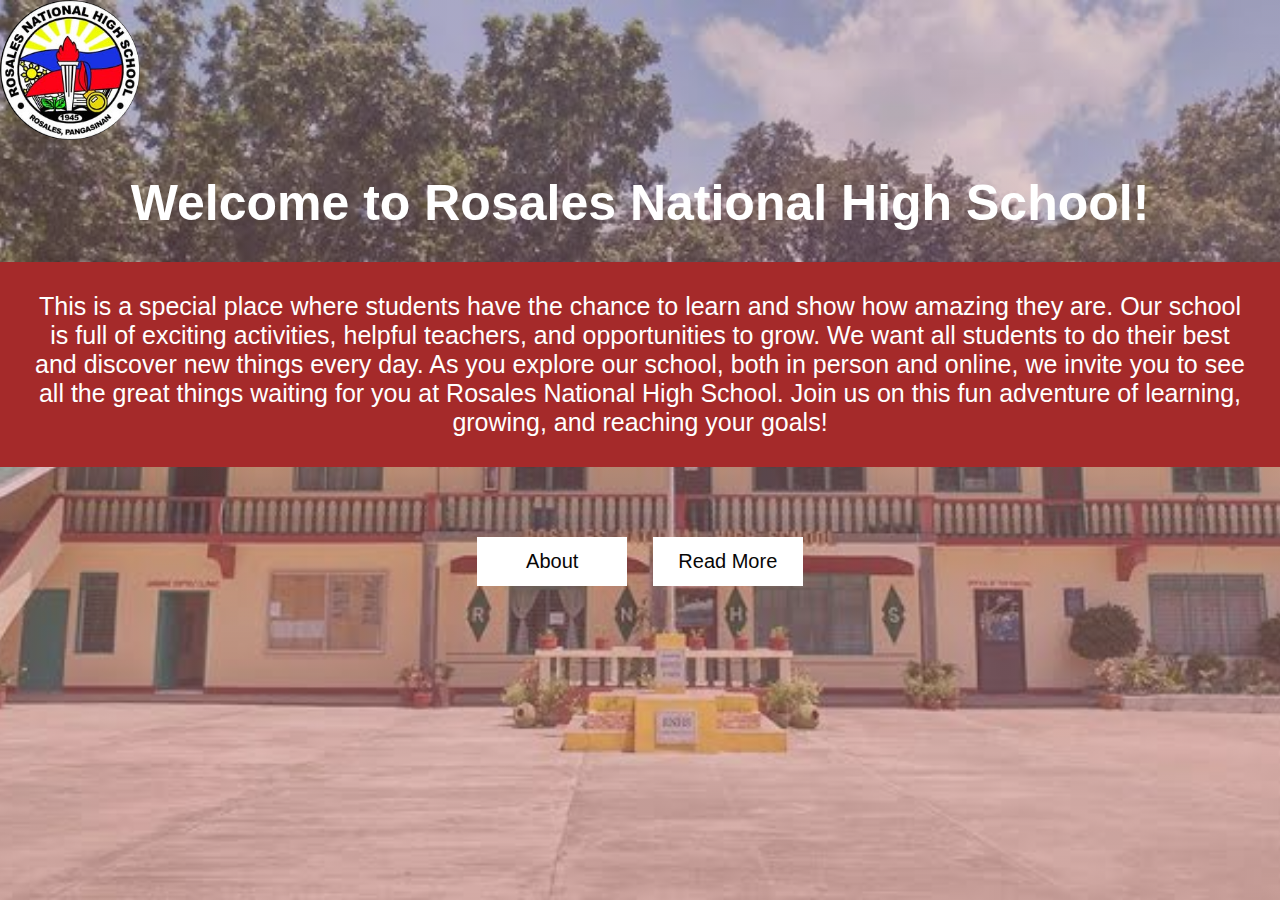
<file: Index.html>
<!DOCTYPE html>
<html lang="en">
<head>
    <meta charset="UTF-8">
    <title>website</title>
    <link rel="stylesheet" href="start.css">
</head>
<body>
    <div class="background">
        <div>
            <img src="gogo.png" style="border-radius: 130px" width="140" height="140;">
            <h1>Welcome to Rosales National High School!</h1>
            <p>This is a special place where students have the chance to learn and show how amazing they are. Our school is full of exciting activities, helpful teachers, and opportunities to grow. We want all students to do their best and discover new things every day. As you explore our school, both in person and online, we invite you to see all the great things waiting for you at Rosales National High School. Join us on this fun adventure of learning, growing, and reaching your goals!</p>
            <div class="button">
            <a href="about.html"><span></span>About</a>
            <a href="login.html"><span></span>Read More</a>
        </div>
         </div>
    </div>
</body>
</html>
</file>
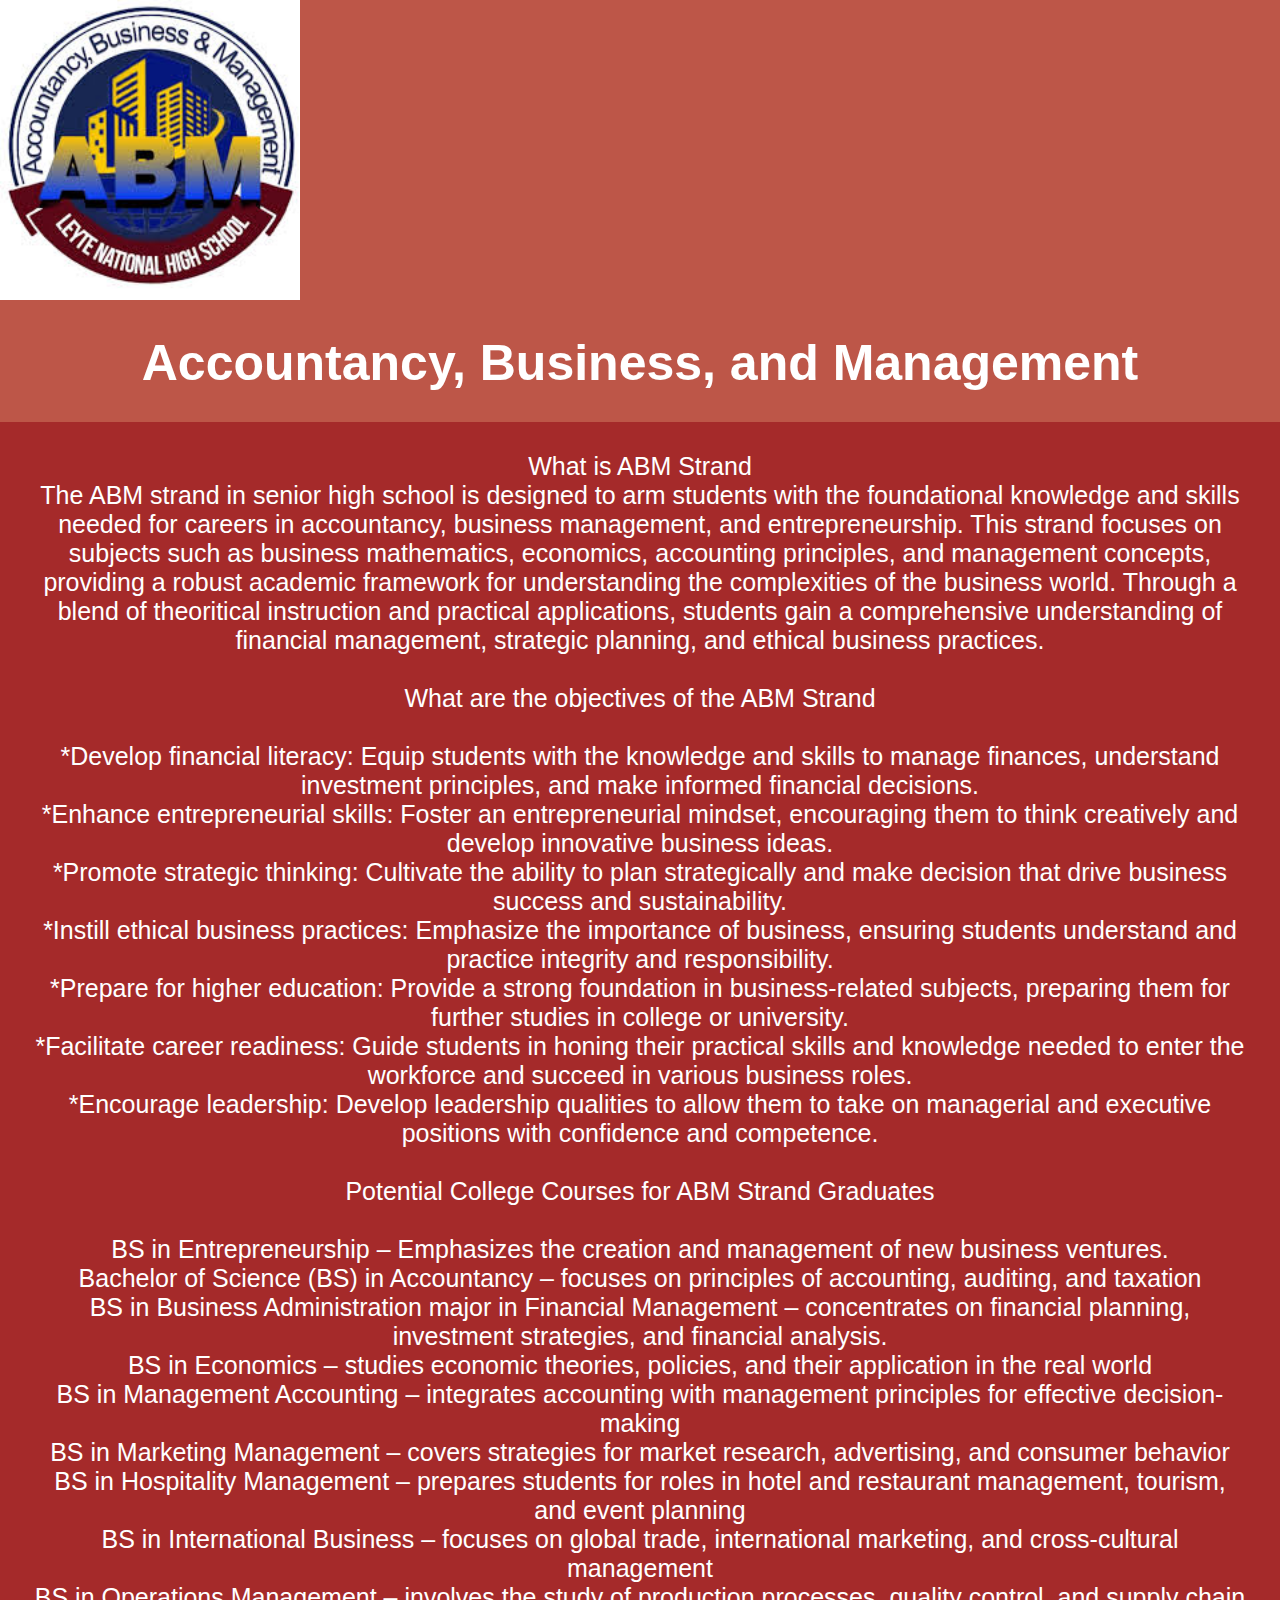
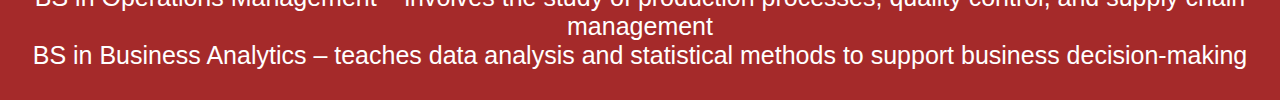
<file: abm.html>
<!DOCTYPE html>
<html lang="en">
<head>
    <meta charset="UTF-8">
    <link rel="stylesheet" href="start.css">
    <title>Document</title>
</head>
<body>
    <div class="abm">
           <div> <img src="abmlogo.jpg"  width="300" height="300;"></div>
            <h1>Accountancy, Business, and Management</h1>
            <p>What is ABM Strand<br>

                The ABM strand in senior high school is designed to arm students with the foundational knowledge and skills needed for careers in accountancy, business management, and entrepreneurship. This strand focuses on subjects such as business mathematics, economics, accounting principles, and management concepts, providing a robust academic framework for understanding the complexities of the business world. Through a blend of theoritical instruction and practical applications, students gain a comprehensive understanding of financial management, strategic planning, and ethical business practices. <br><br>
                
                
                What are the objectives of the ABM Strand<br><br>
                
                *Develop financial literacy: Equip students with the knowledge and skills to manage finances, understand investment principles, and make informed financial decisions.<br>
                
                
                *Enhance entrepreneurial skills: Foster an entrepreneurial mindset, encouraging them to think creatively and develop innovative business ideas.<br>
                
                
                *Promote strategic thinking: Cultivate the ability to plan strategically and make decision that drive business success and sustainability.<br>
                
                
                *Instill ethical business practices: Emphasize the importance of business, ensuring students understand and practice integrity and responsibility.<br>
                
                
                *Prepare for higher education: Provide a strong foundation in business-related subjects, preparing them for further studies in college or university.<br>
                
                
                *Facilitate career readiness: Guide students in honing their practical skills and knowledge needed to enter the workforce and succeed in various business roles.<br>
                
                
                *Encourage leadership: Develop leadership qualities to allow them to take on managerial and executive positions with confidence and competence. <br><br>
                
                
                Potential College Courses for ABM Strand Graduates<br><br>
                
                BS in Entrepreneurship – Emphasizes the creation and management of new business ventures.<br>
                
                
                Bachelor of Science (BS) in Accountancy – focuses on principles of accounting, auditing, and taxation<br>
                
                
                BS in Business Administration major in Financial Management – concentrates on financial planning, investment strategies, and financial analysis.<br>
                
                
                BS in Economics – studies economic theories, policies, and their application in the real world<br>
                
                
                BS in Management Accounting – integrates accounting with management principles for effective decision-making<br>
                
                
                BS in Marketing Management – covers strategies for market research, advertising, and consumer behavior<br>
                
                
                BS in Hospitality Management – prepares students for roles in hotel and restaurant management, tourism, and event planning<br>
                
                
                BS in International Business – focuses on global trade, international marketing, and cross-cultural management<br>
                
                
                BS in Operations Management – involves the study of production processes, quality control, and supply chain management<br>
                
                
                BS in Business Analytics – teaches data analysis and statistical methods to support business decision-making
                </p>
           </div>
        </body>
        </html>
</file>
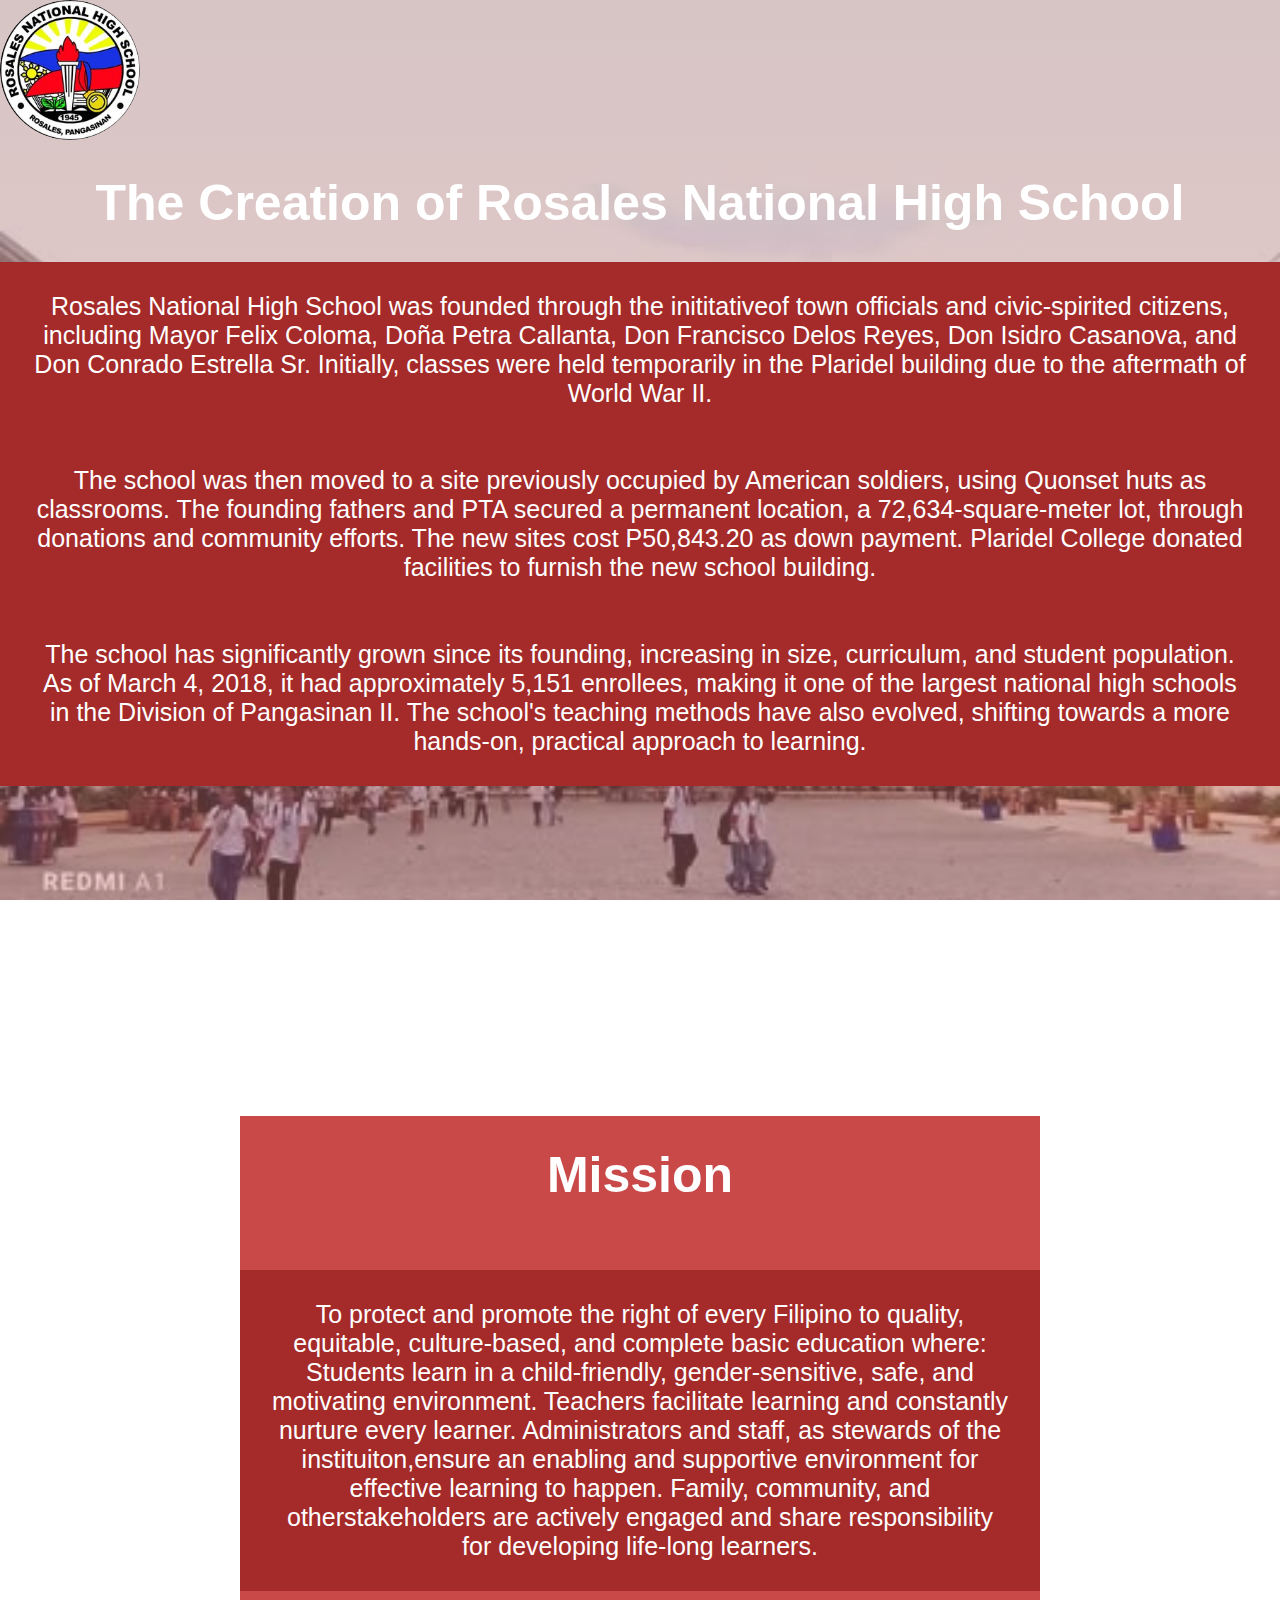
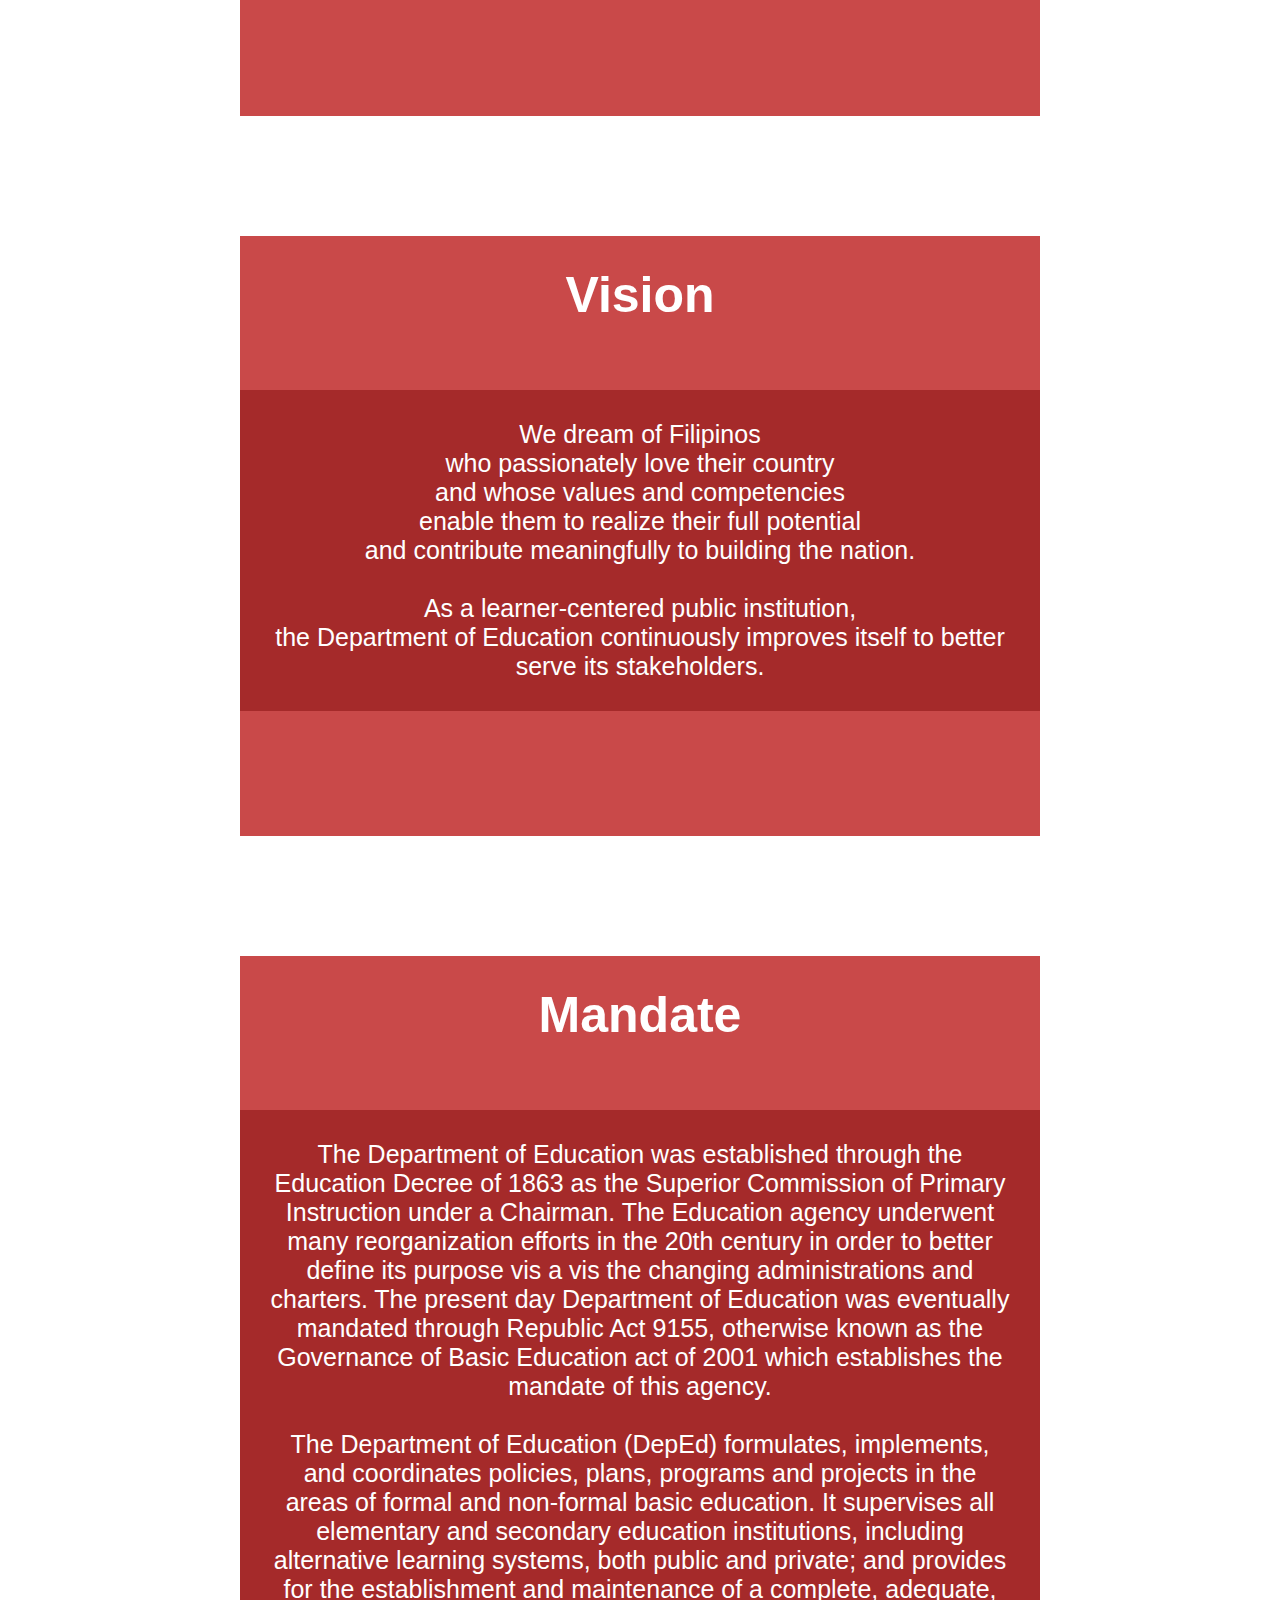
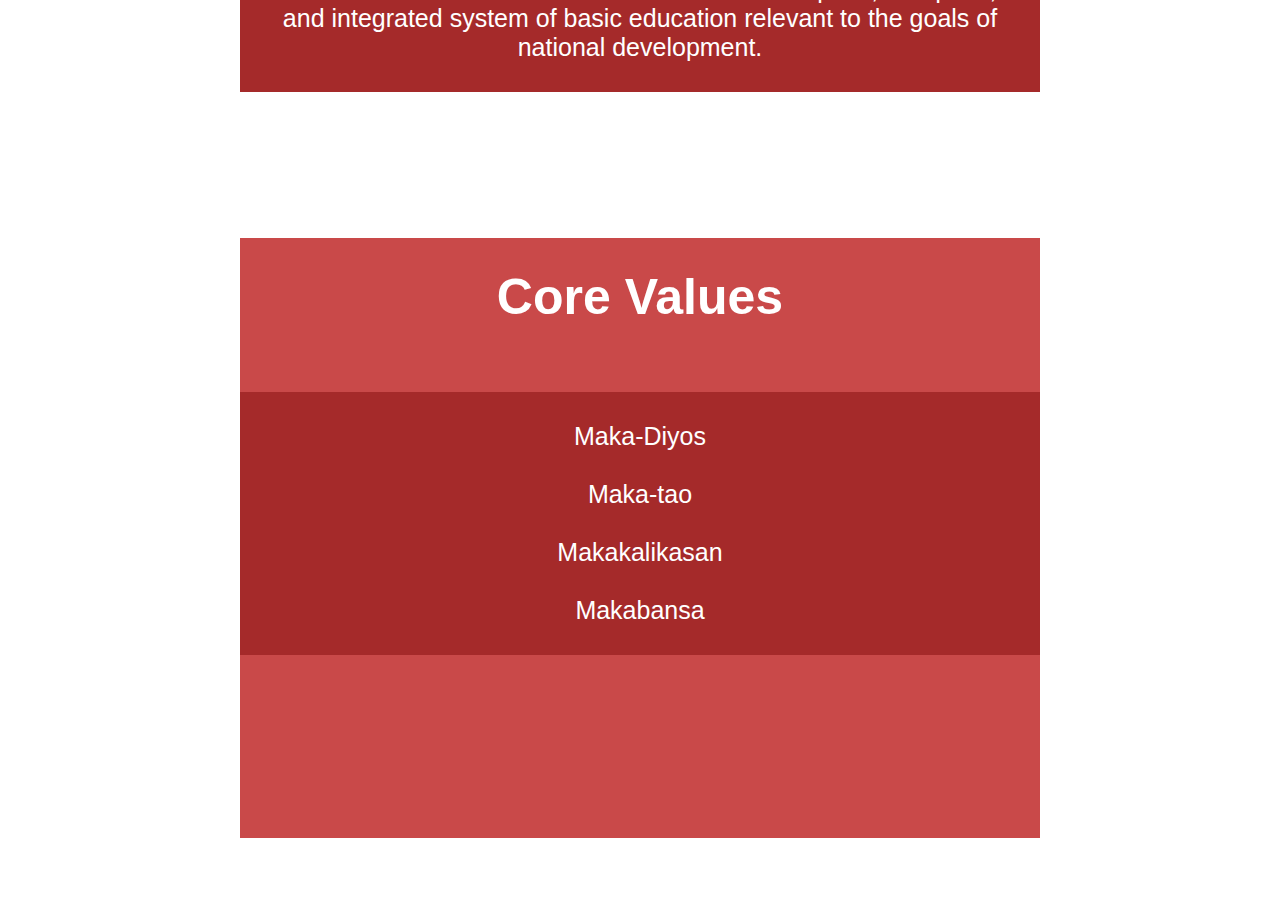
<file: about.html>
<!DOCTYPE html>
<html lang="en">
<head>
    <meta charset="UTF-8">
    <title>Document</title>
    <link rel="stylesheet" href="start.css">
</head>
<body>
    <div class="ok">
    <div><img src="gogo.png" style="border-radius: 130px" width="140" height="140;"></div>
    <div>
    <h1>The Creation of Rosales National High School</h1>
    <p>Rosales National High School was founded through the inititativeof town officials and civic-spirited citizens, including Mayor Felix Coloma, Doña Petra Callanta, 
        Don Francisco Delos Reyes, Don Isidro Casanova, and Don Conrado  Estrella Sr. Initially, classes were held temporarily in the Plaridel building due to the aftermath of World War II.<br><br><br>
        The school was then moved to a site previously occupied by American soldiers, using Quonset huts as classrooms. The founding fathers and PTA secured a permanent location, a 72,634-square-meter lot,
        through donations and community efforts. The new sites cost P50,843.20 as down payment. Plaridel College donated facilities to furnish the new school building.<br><br><br>
        The school has significantly grown since its founding, increasing in size, curriculum, and student population. As of March 4, 2018, it had approximately 5,151 enrollees, making it one of the largest national high schools in the Division of Pangasinan II.
        The school's teaching methods have also evolved, shifting towards a more hands-on, practical approach to learning.
    </p> <br><br><br><br><br><br><br><br><br><br><br><br><br><br><br>
    <div id="container">
        <div><h1>Mission</h1><br><br><p> To protect and promote the right of every Filipino to quality, equitable, culture-based, and complete basic education where: <br> Students learn in a child-friendly, gender-sensitive, safe, and motivating environment.
        Teachers facilitate learning and constantly nurture every learner. Administrators and staff, as stewards of the instituiton,ensure an enabling and supportive environment for effective learning to happen. Family, community, and otherstakeholders are actively engaged and 
    share responsibility for developing life-long learners.</p></div>

        <div><h1>Vision</h1><br><br><p>We dream of Filipinos<br>
            who passionately love their country<br>
            and whose values and competencies<br>
            enable them to realize their full potential<br>
            and contribute meaningfully to building the nation.<br><br>
            
            As a learner-centered public institution,<br>
            the Department of Education
            continuously improves itself
            to better serve its stakeholders.</p></div>

        <div><h1>Mandate</h1><br><br><p>The Department of Education was established through the Education Decree of 1863 as the Superior Commission of Primary Instruction under a Chairman. 
            The Education agency underwent many reorganization efforts in the 20th century in order to better define its purpose vis a vis the changing administrations and charters. 
            The present day Department of Education was eventually mandated through Republic Act 9155, otherwise known as the Governance of Basic Education act of 2001 which establishes the mandate of this agency.<br><br>

            The Department of Education (DepEd) formulates, implements, and coordinates policies, plans, programs and projects in the areas of formal and non-formal basic education. 
            It supervises all elementary and secondary education institutions, including alternative learning systems, both public and private; and provides for the establishment 
            and maintenance of a complete, adequate, and integrated system of basic education relevant to the goals of national development.</p></div><br><br><br><br><br><br><br><br><br>
        
            <div><h1>Core Values</h2><br><br><p>Maka-Diyos<br><br>
                Maka-tao<br><br>
                Makakalikasan<br><br>
                Makabansa</p></div>

    </div>
</div>
</div>
</body>
</html>
</file>
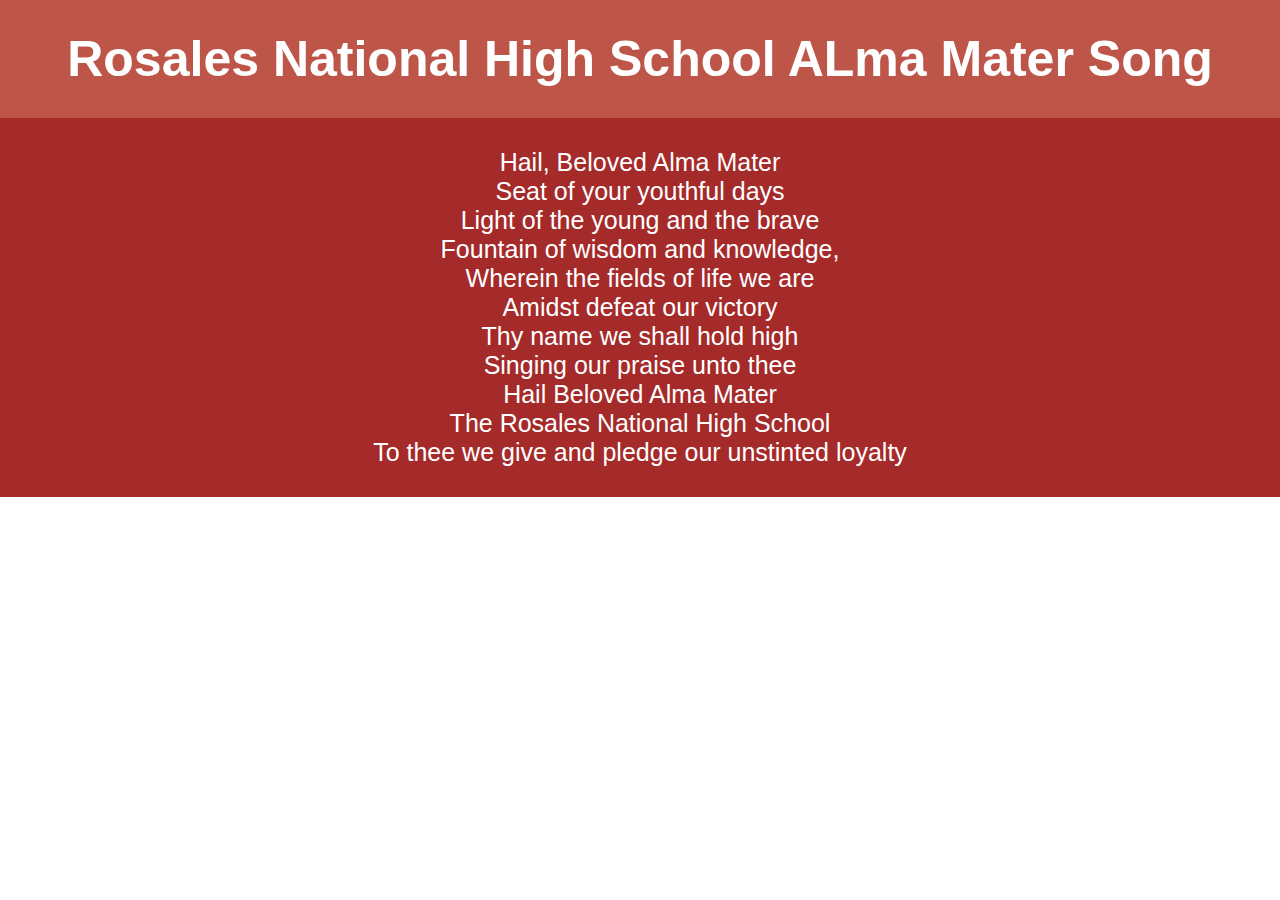
<file: alma.html>
<!DOCTYPE html>
<html lang="en">
<head>
    <meta charset="UTF-8">
    <link rel="stylesheet" href="start.css">
    <title>Document</title>
</head>
<body>
    <div class="alma">
            <h1>Rosales National High School ALma Mater Song</h1>
            <p>Hail, Beloved Alma Mater<br>
                Seat of your youthful days<br>
                Light of the young and the brave<br>
                Fountain of wisdom and knowledge,<br>
                Wherein the fields of life we are<br>
                Amidst defeat our victory<br>
                Thy name we shall hold high<br>
                Singing our praise unto thee<br>
                Hail Beloved Alma Mater<br>
                The Rosales National High School<br>
                To thee we give and pledge our unstinted loyalty <br>
            </p>

        </div>
        </body>
        </html>
</file>
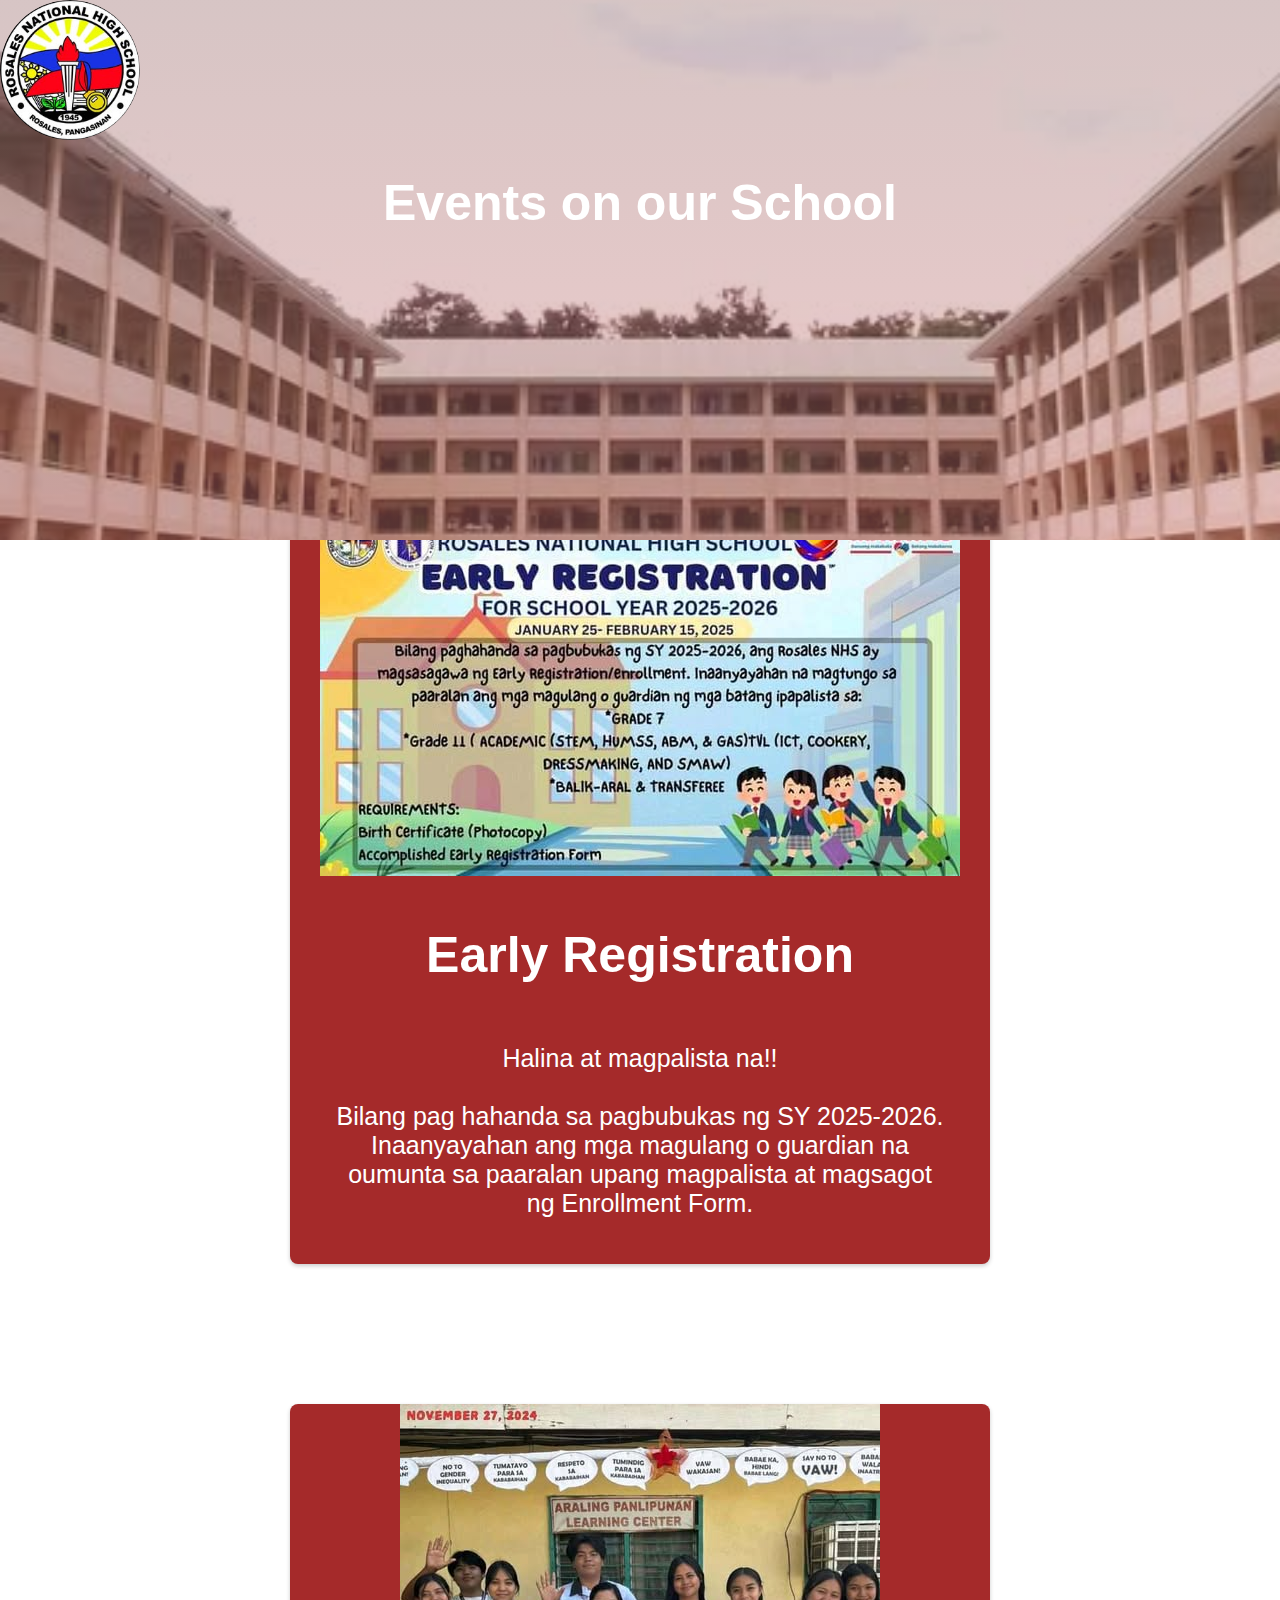
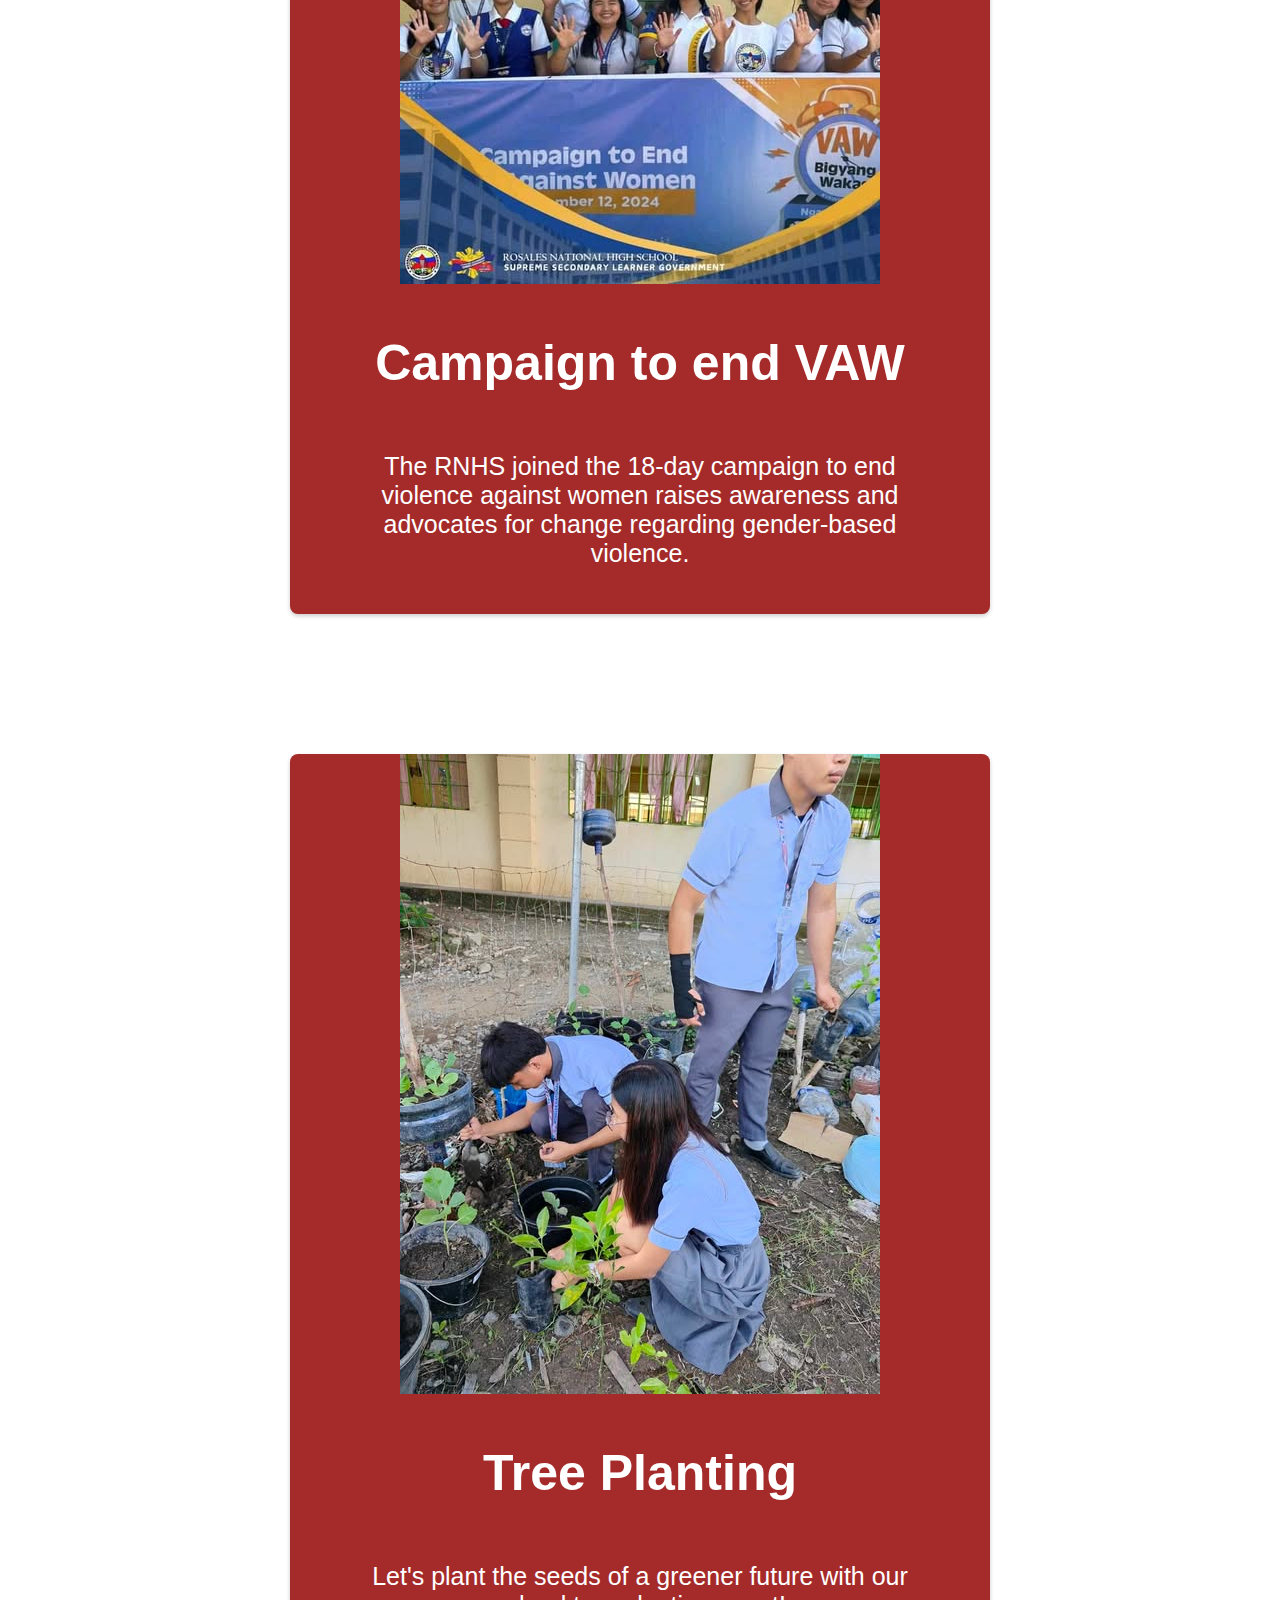
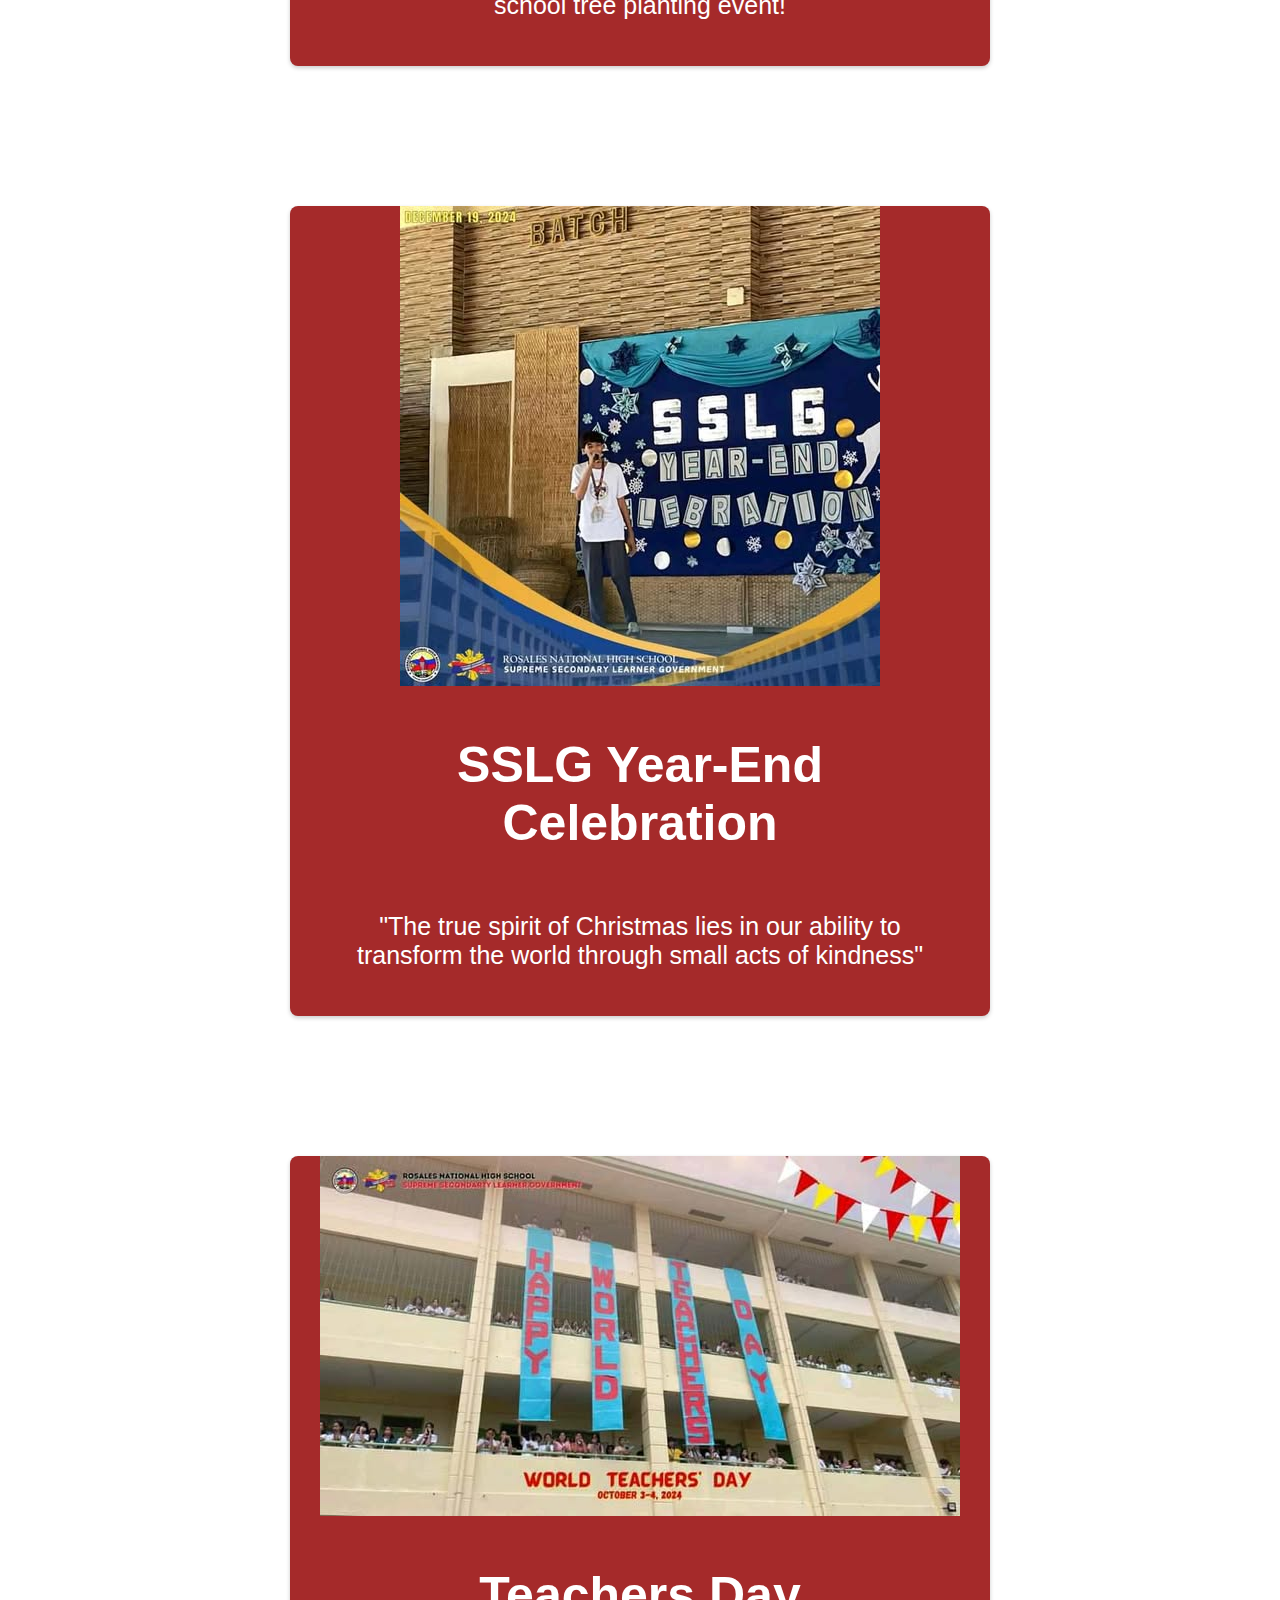
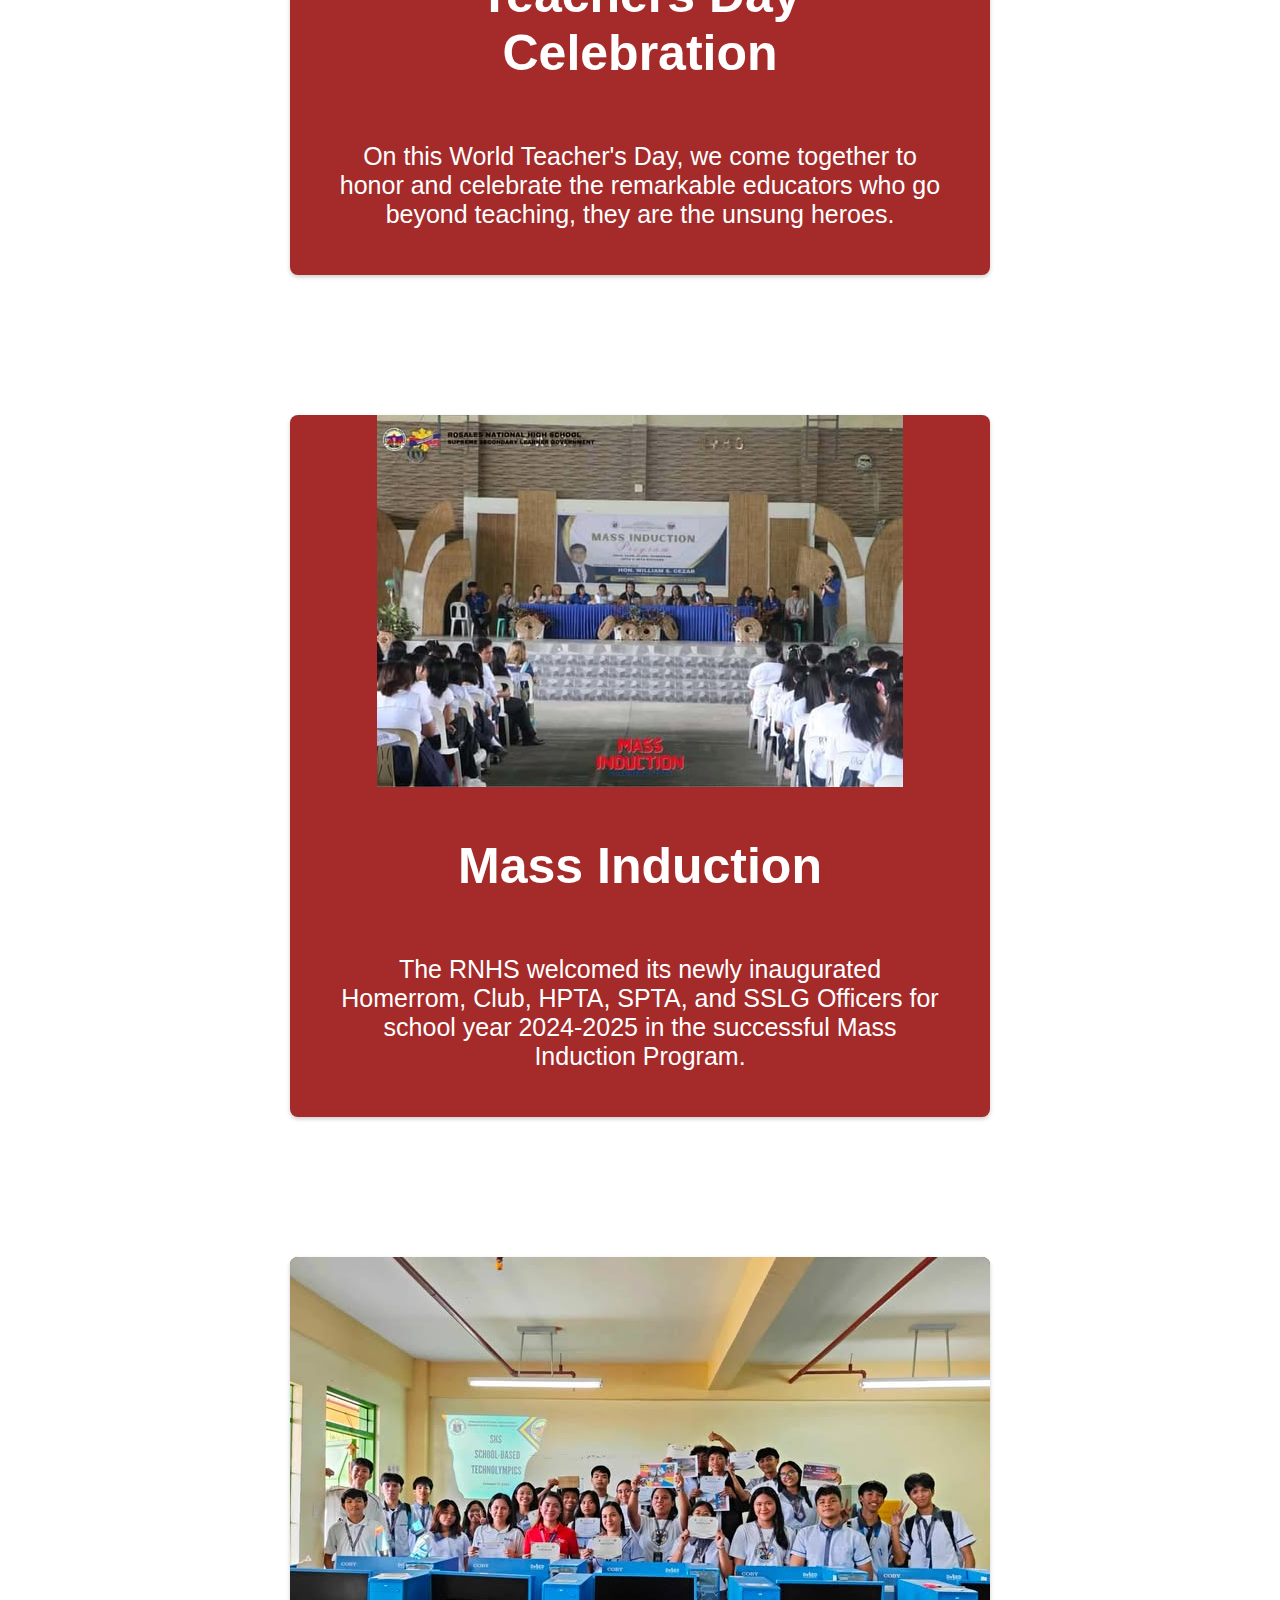
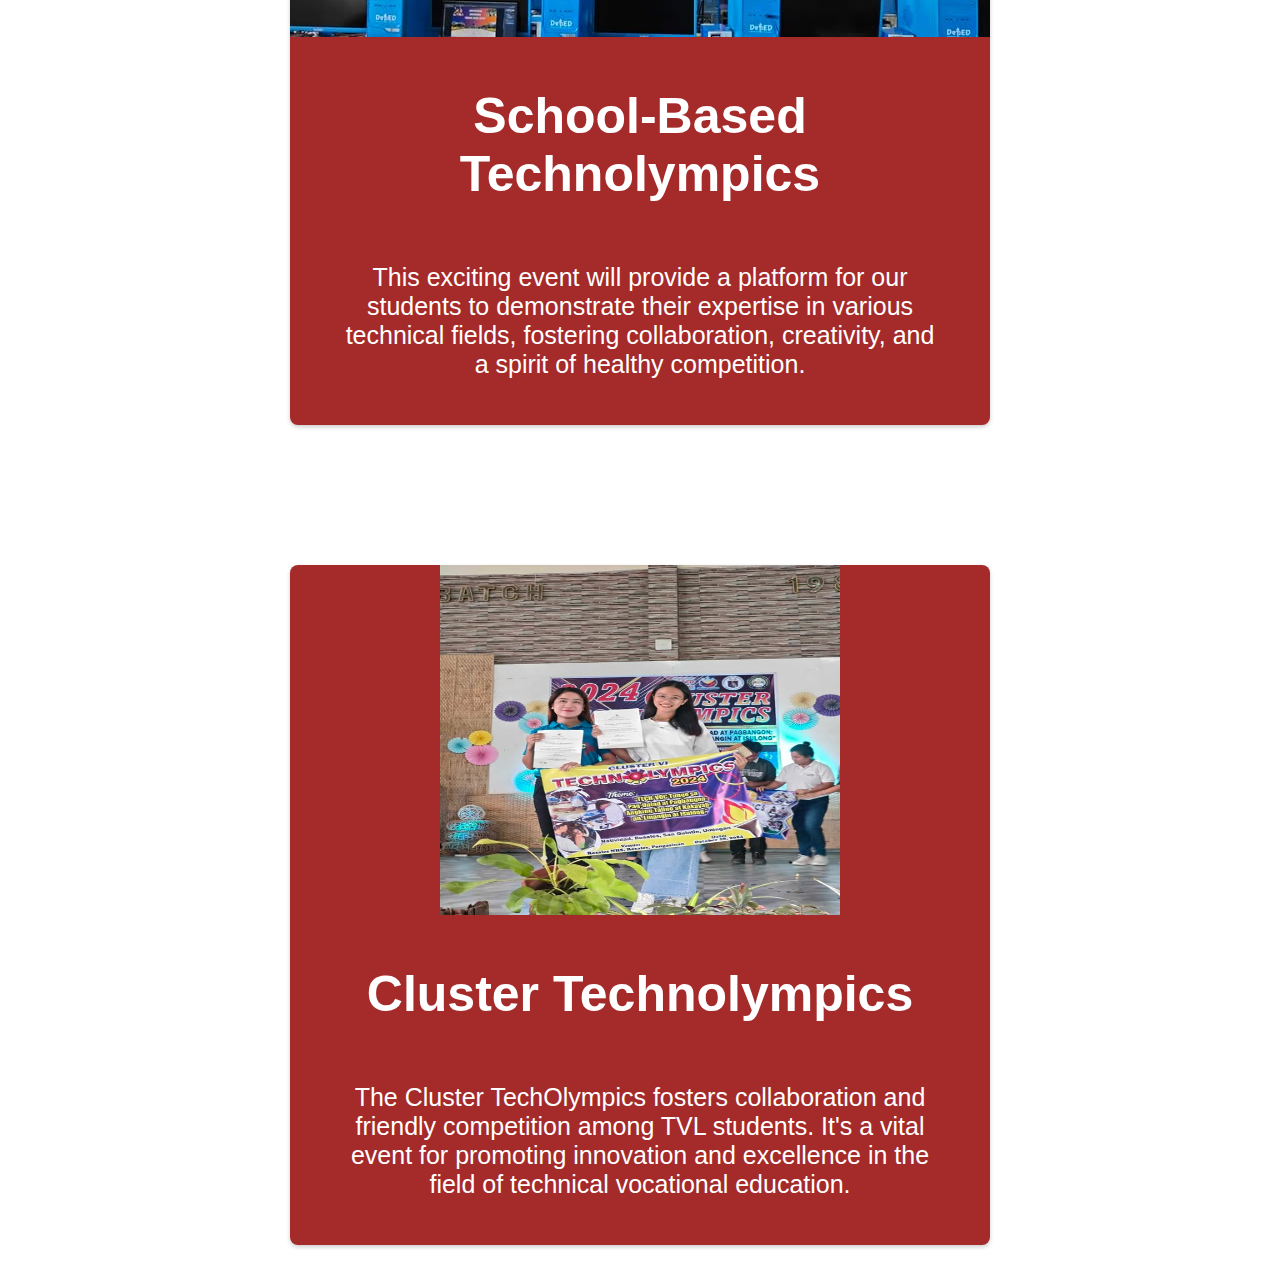
<file: events.html>
<!DOCTYPE html>
<html lang="en">
<head>
    <meta charset="UTF-8">
    <title>About</title>
    <link rel="stylesheet" href="start.css">
</head>
<body>
    <div class="ok1">
        <div><img src="gogo.png" style="border-radius: 130px" width="140" height="140;"></div>
        <h1>Events on our School</h1>
    </div>
    <br> <br> <br> <br> <br> <br> <br> <br> <br> <br> <br><br><br><br><br><br><br><br><br><br><br><br>
    <div class="card-container">
    <div class="card">
    <center> <img src="registration.jpg"></center> 
   <div class="card-content">
   <h1>Early Registration</h1>
   <p>Halina at magpalista na!!<br><br>Bilang pag hahanda sa pagbubukas ng SY 2025-2026.<br>Inaanyayahan ang mga magulang o guardian na oumunta sa paaralan upang magpalista at magsagot ng Enrollment Form.</p>
         </div>
    </div>
    <div class="card-container">
        <div class="card">
        <center> <img src="vaw.jpg"></center> 
       <div class="card-content">
       <h1>Campaign to end VAW</h1>
       <p>The RNHS joined the 18-day campaign to end violence against women raises awareness and advocates for change regarding gender-based violence.</p>
             </div>
        </div>
        <div class="card-container">
            <div class="card">
            <center> <img src="planting.jpg"></center> 
           <div class="card-content">
           <h1>Tree Planting</h1>
           <p>Let's plant the seeds of a greener future with our school tree planting event!</p>
                 </div>
            </div>
            <div class="card-container">
                <div class="card">
                <center><img src="yearend.jpg"><center> 
               <div class="card-content">
               <h1>SSLG Year-End Celebration</h1>
               <p>"The true spirit of Christmas lies in our ability to transform the world through small acts of kindness"</p>
                     </div>
                </div>
                <div class="card-container">
                    <div class="card">
                    <center> <img src="teachersday.jpg"></center> 
                   <div class="card-content">
                   <h1>Teachers Day Celebration</h1>
                   <p>On this World Teacher's Day, we come together to honor and celebrate the remarkable educators who go beyond teaching, they are the unsung heroes.</p>
                         </div>
                    </div>
                    <div class="card-container">
                        <div class="card">
                        <center>  <img src="mass.jpg"></center> 
                       <div class="card-content">
                       <h1>Mass Induction</h1>
                       <p>The RNHS welcomed its newly inaugurated Homerrom, Club, HPTA, SPTA, and SSLG Officers for school year 2024-2025 in the successful Mass Induction Program.</p>
                             </div>
                        </div>
                        <div class="card-container">
                            <div class="card">
                         <center> <img src="schoolbased.jpg"></center> 
                           <div class="card-content">
                           <h1>School-Based Technolympics</h1>
                           <p>This exciting event will provide a platform for our students to demonstrate their expertise in various technical fields, fostering collaboration, creativity, and a spirit of healthy competition. </p>
                                 </div>
                            </div> <br><br><br><br><br><br><br><br><br><br><br><br><br><br><br><br><br><br><br>
                            <div class="card-container">
                                <div class="card">
                              <center> <img src="cluster.jpg" width="400" height="350"></center>
                               <div class="card-content">
                               <h1>Cluster Technolympics</h1>
                               <p>The Cluster TechOlympics fosters collaboration and friendly competition among TVL students. It's a vital event for promoting innovation and excellence in the field of technical vocational education.</p>
                                     </div>
                                </div>
</div>
</body>
</html>
</file>
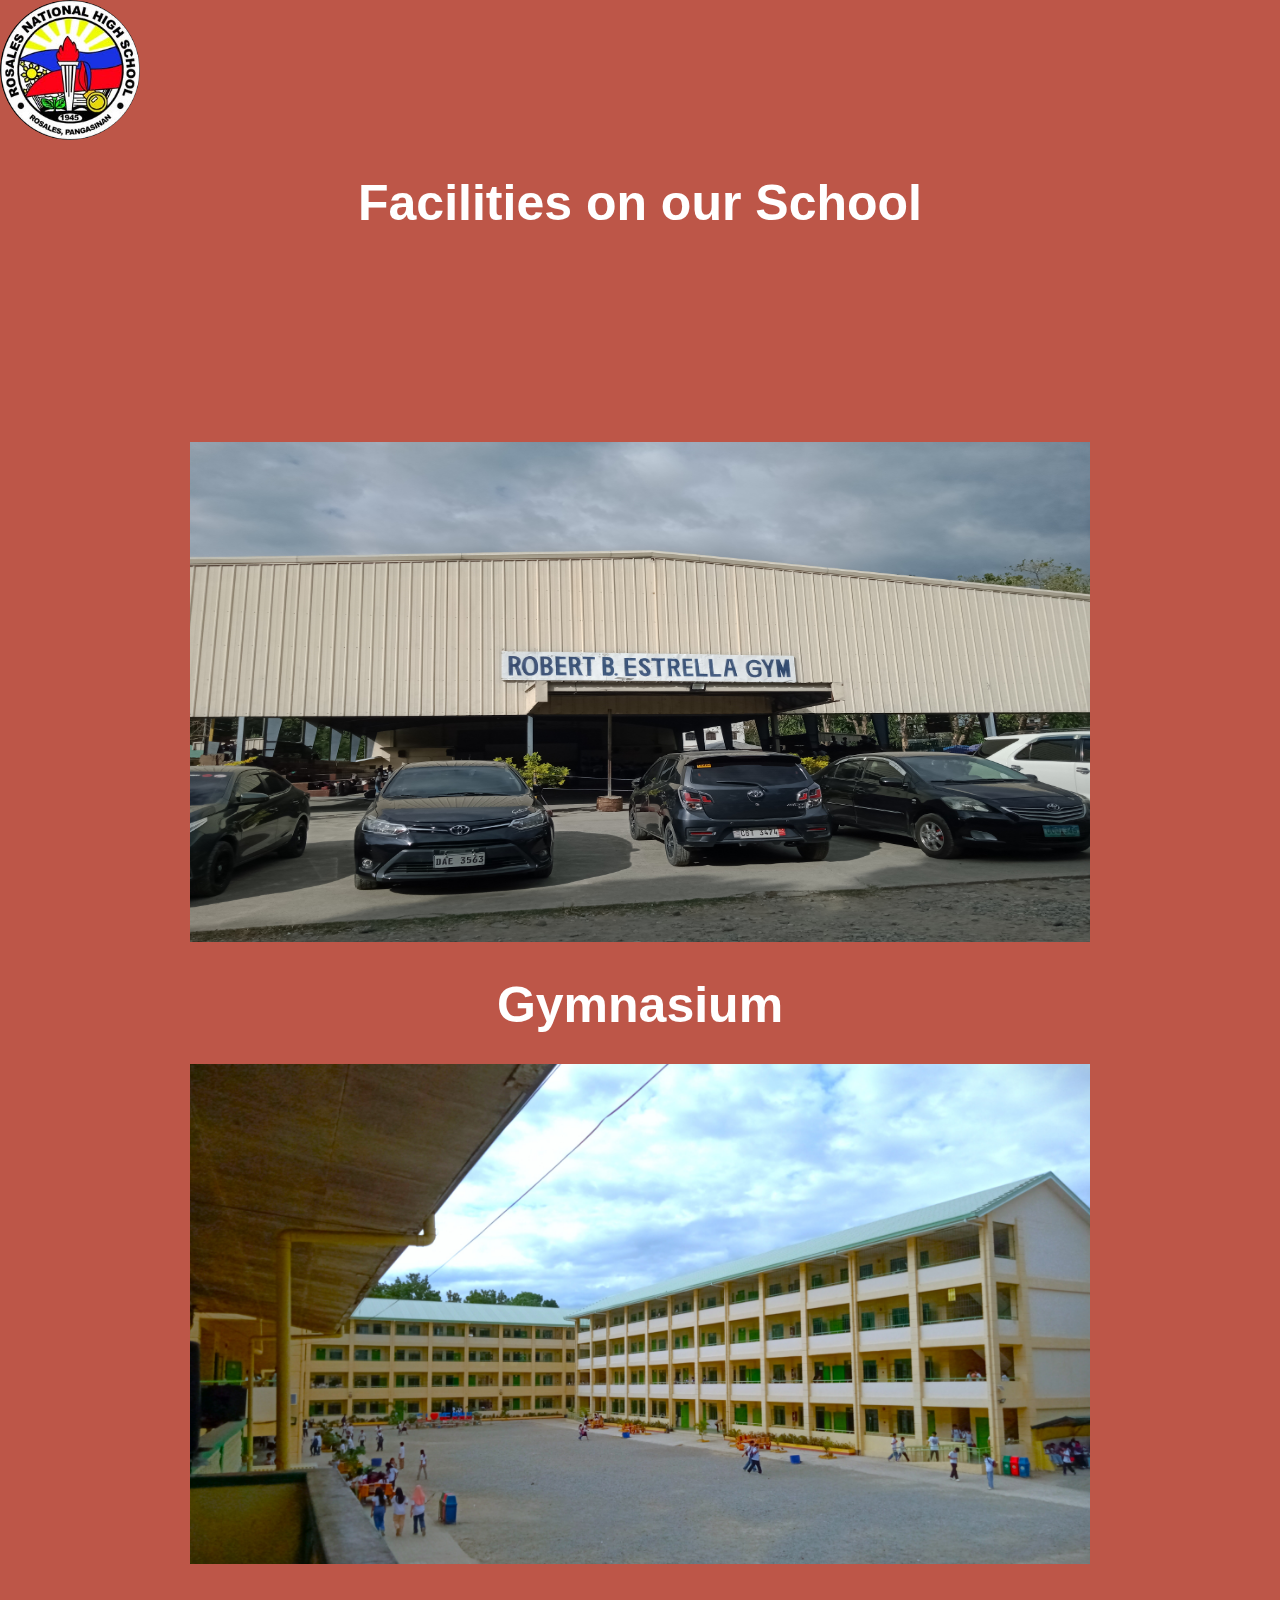
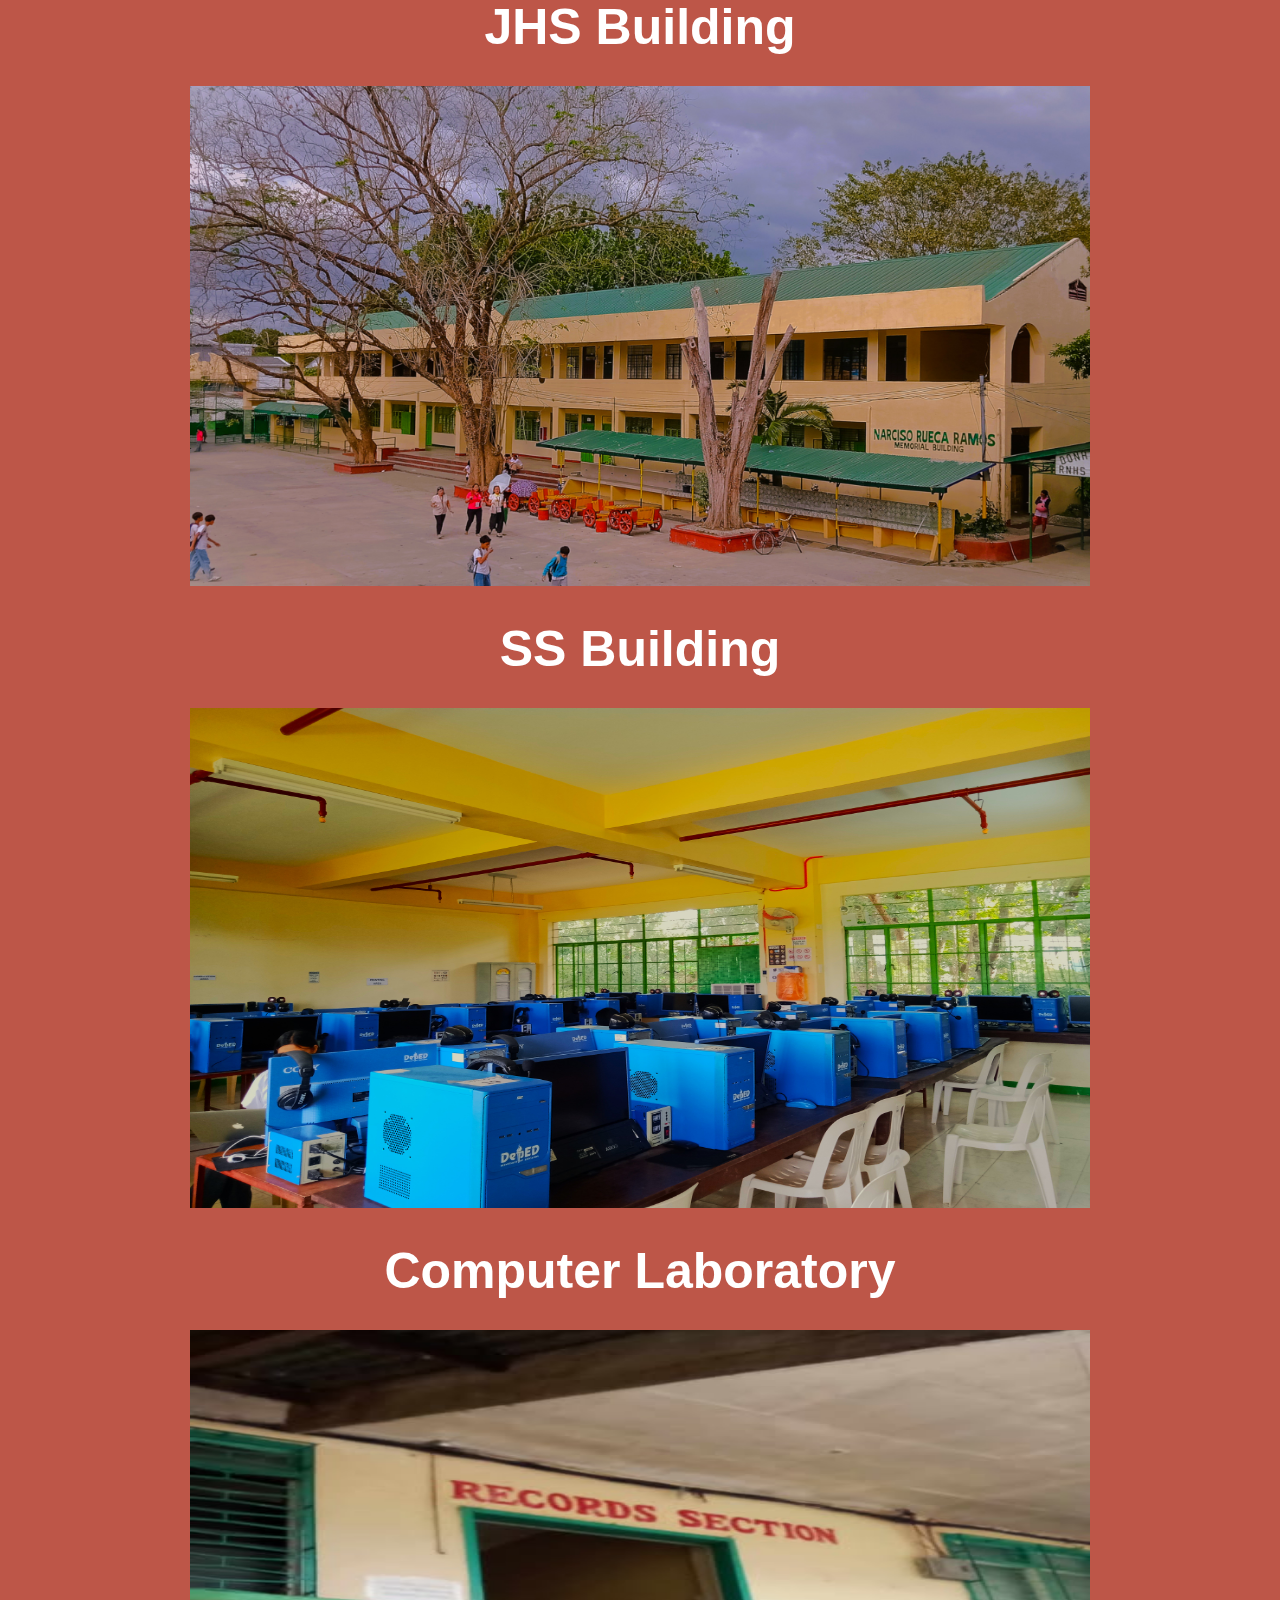
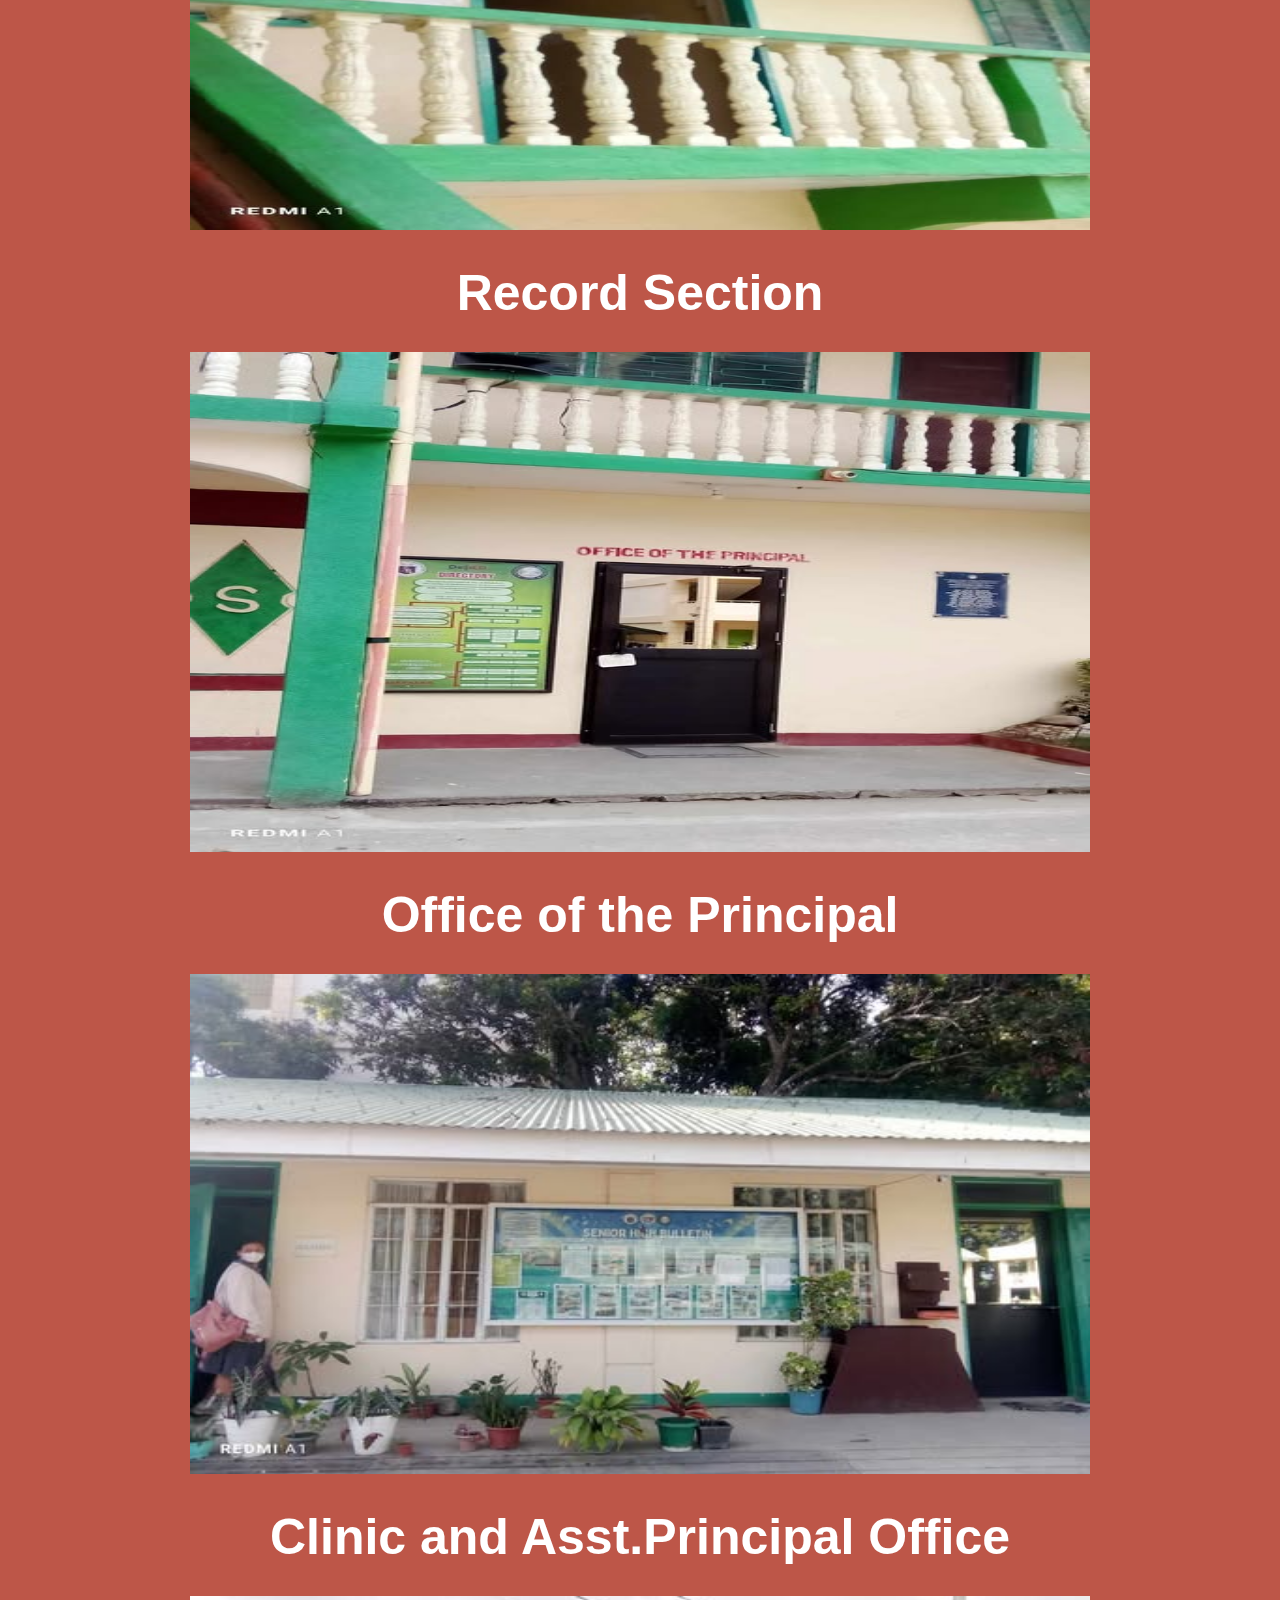
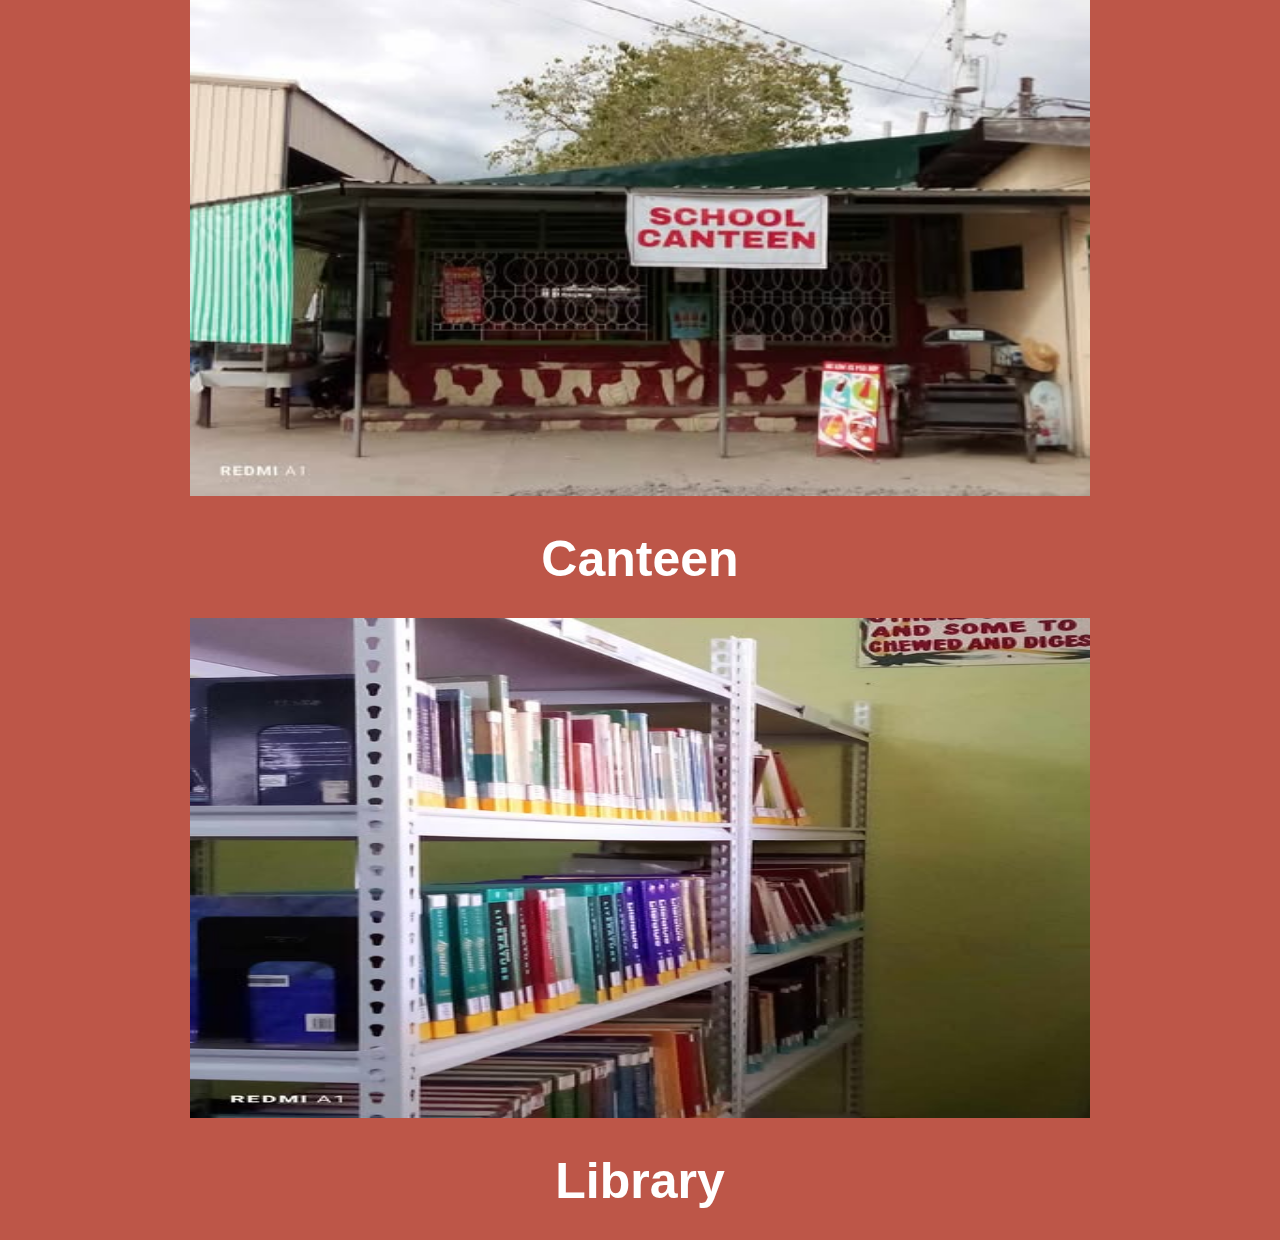
<file: facilities.html>
<!DOCTYPE html>
<html lang="en">
<head>
    <meta charset="UTF-8">
    <title>About</title>
    <link rel="stylesheet" href="start.css">
</head>
<body></body>
<div class="ok2">
    <div><img src="gogo.png" style="border-radius: 130px" width="140" height="140;"></div>
    <h1>Facilities on our School</h1>
<br><br><br><br><br><br><br><br><br><br>
   <center><img src="gym.jpg" width="900" height="500"></center>
<center><h1>Gymnasium</h1></center>
<center><img src="u building.jpg" width="900" height="500"></center>
<center><h1>JHS Building</h1></center>
<center><img src="ss.jpg" width="900" height="500"></center>
<center><h1>SS Building</h1></center>
<center><img src="lab.jpg" width="900" height="500"></center>
<center><h1>Computer Laboratory</h1></center>
<center><img src="record.jpg" width="900" height="500"></center>
<center><h1>Record Section</h1></center>
<center><img src="principal.jpg" width="900" height="500"></center>
<center><h1>Office of the Principal</h1></center>
<center><img src="assistant.jpg" width="900" height="500"></center>
<center><h1>Clinic and Asst.Principal Office</h1></center>
<center><img src="canteen.jpg" width="900" height="500"></center>
<center><h1>Canteen</h1></center>
<center><img src="library.jpg" width="900" height="500"></center>
<center><h1>Library</h1></center>
</div>
</body>
</html>
</file>
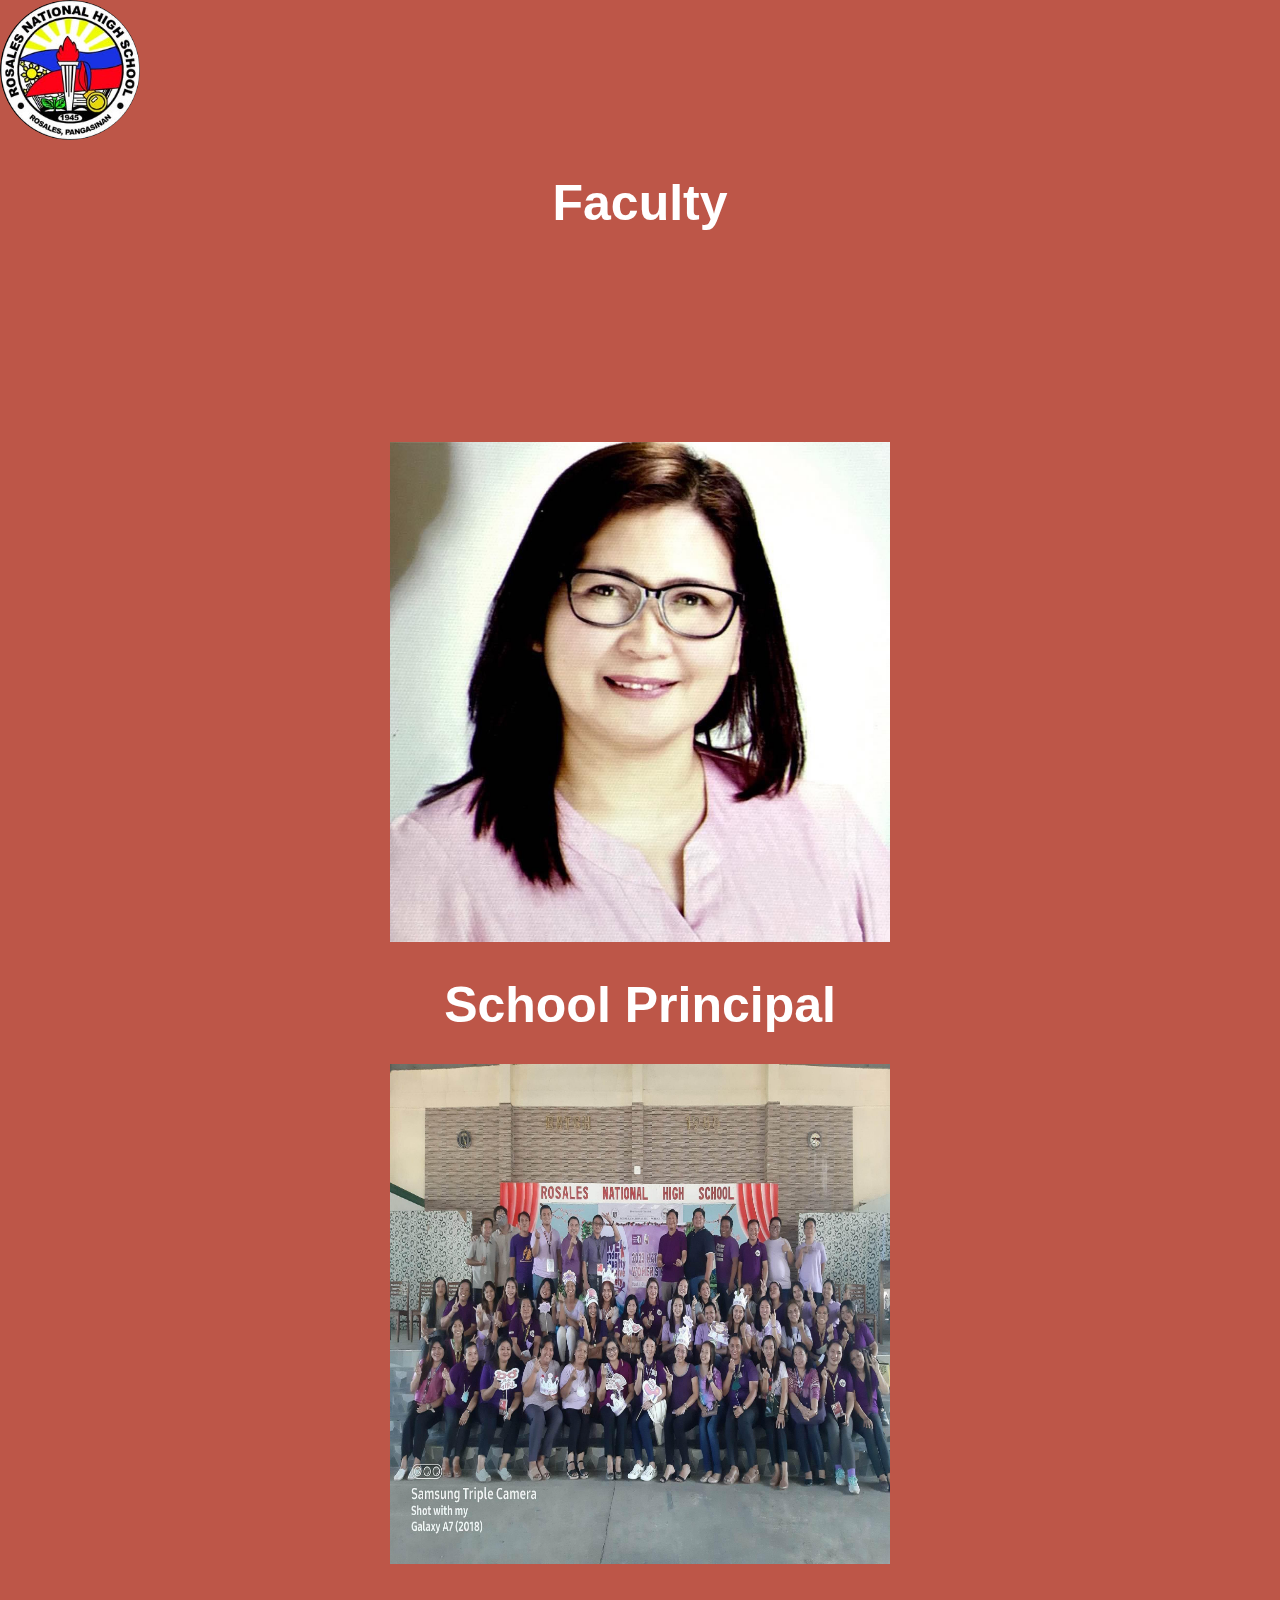
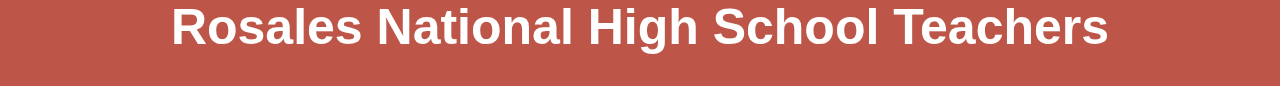
<file: faculty.html>
<!DOCTYPE html>
<html lang="en">
<head>
    <meta charset="UTF-8">
    <title>About</title>
    <link rel="stylesheet" href="start.css">
</head>
<body>
<div class="faculty">
    <div><img src="gogo.png" style="border-radius: 130px" width="140" height="140;"></div>
    <h1>Faculty</h1>
<br><br><br><br><br><br><br><br><br><br>
   <center><img src="principalpic.jpg" width="500" height="500"></center>
<center><h1>School Principal</h1></center>
<center><img src="staff.jpg" width="500" height="500"></center>
<center><h1>Rosales National High School Teachers</h1></center>
</body>
</html>
</file>
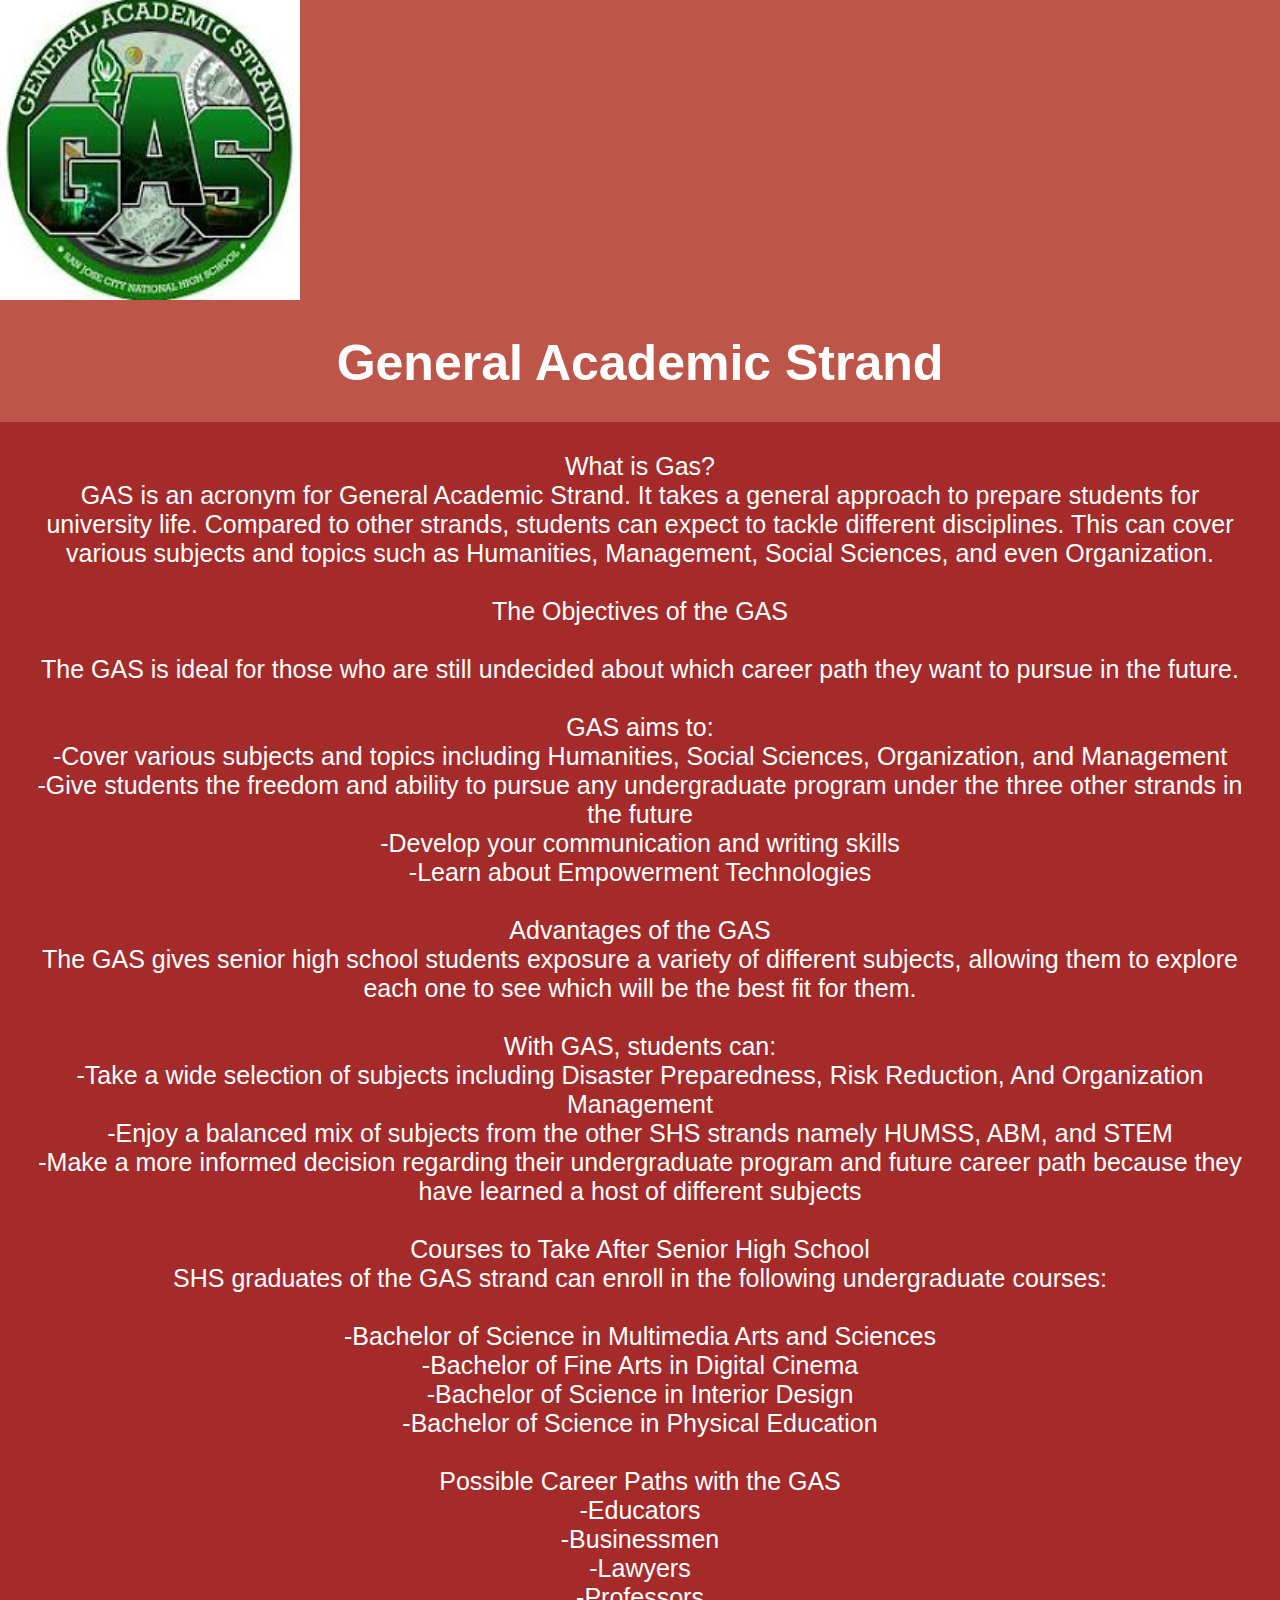
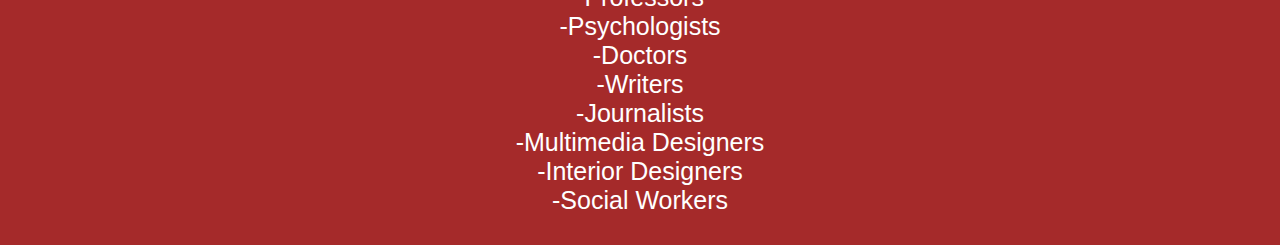
<file: gas.html>
<!DOCTYPE html>
<html lang="en">
<head>
    <meta charset="UTF-8">
    <link rel="stylesheet" href="start.css">
    <title>Document</title>
</head>
<body>
    <div class="gas">
           <div> <img src="gaslogo.jpg"  width="300" height="300;"></div>
            <h1>General Academic Strand</h1>
            <p>What is Gas?<br>

                GAS is an acronym for General Academic Strand. It takes a general approach to prepare students for university life. Compared to other strands, students can expect to tackle different disciplines. This can cover various subjects and topics such as Humanities, Management, Social Sciences, and even Organization.<br><br>
                
                The Objectives of the GAS<br><br>
                
                The GAS is ideal for those who are still undecided about which career path they want to pursue in the future.<br><br>
                
                 GAS aims to:<br>
                 -Cover various subjects and topics including Humanities, Social Sciences, Organization, and Management<br>
                 -Give students the freedom and ability to pursue any undergraduate program under the three other strands in the future<br>
                 -Develop your communication and writing skills<br>
                 -Learn about Empowerment Technologies<br><br>
                
                Advantages of the GAS<br>
                
                The GAS gives senior high school students exposure a variety of different subjects, allowing them to explore each one to see which will be the best fit for them.<br><br>
                
                 With GAS, students can:<br>
                 -Take a wide selection of subjects including Disaster Preparedness, Risk Reduction, And Organization Management<br>
                 -Enjoy a balanced mix of subjects from the other SHS strands namely HUMSS, ABM, and STEM<br>
                 -Make a more informed decision regarding their undergraduate program and future career path because they have learned a host of different subjects<br><br>
                
                Courses to Take After Senior High School<br>
                
                SHS graduates of the GAS strand can enroll in the following undergraduate courses:<br><br>
                
                 -Bachelor of Science in Multimedia Arts and Sciences<br>
                 -Bachelor of Fine Arts in Digital Cinema<br>
                 -Bachelor of Science in Interior Design<br>
                 -Bachelor of Science in Physical Education<br><br>
                
                Possible Career Paths with the GAS<br>
                
                -Educators<br>
                 -Businessmen<br>
                 -Lawyers<br>
                 -Professors<br>
                 -Psychologists<br>
                 -Doctors<br>
                 -Writers<br>
                 -Journalists<br>
                 -Multimedia Designers<br>
                 -Interior Designers<br>
                 -Social Workers
                </p>


           </div>
        </body>
        </html>
</file>
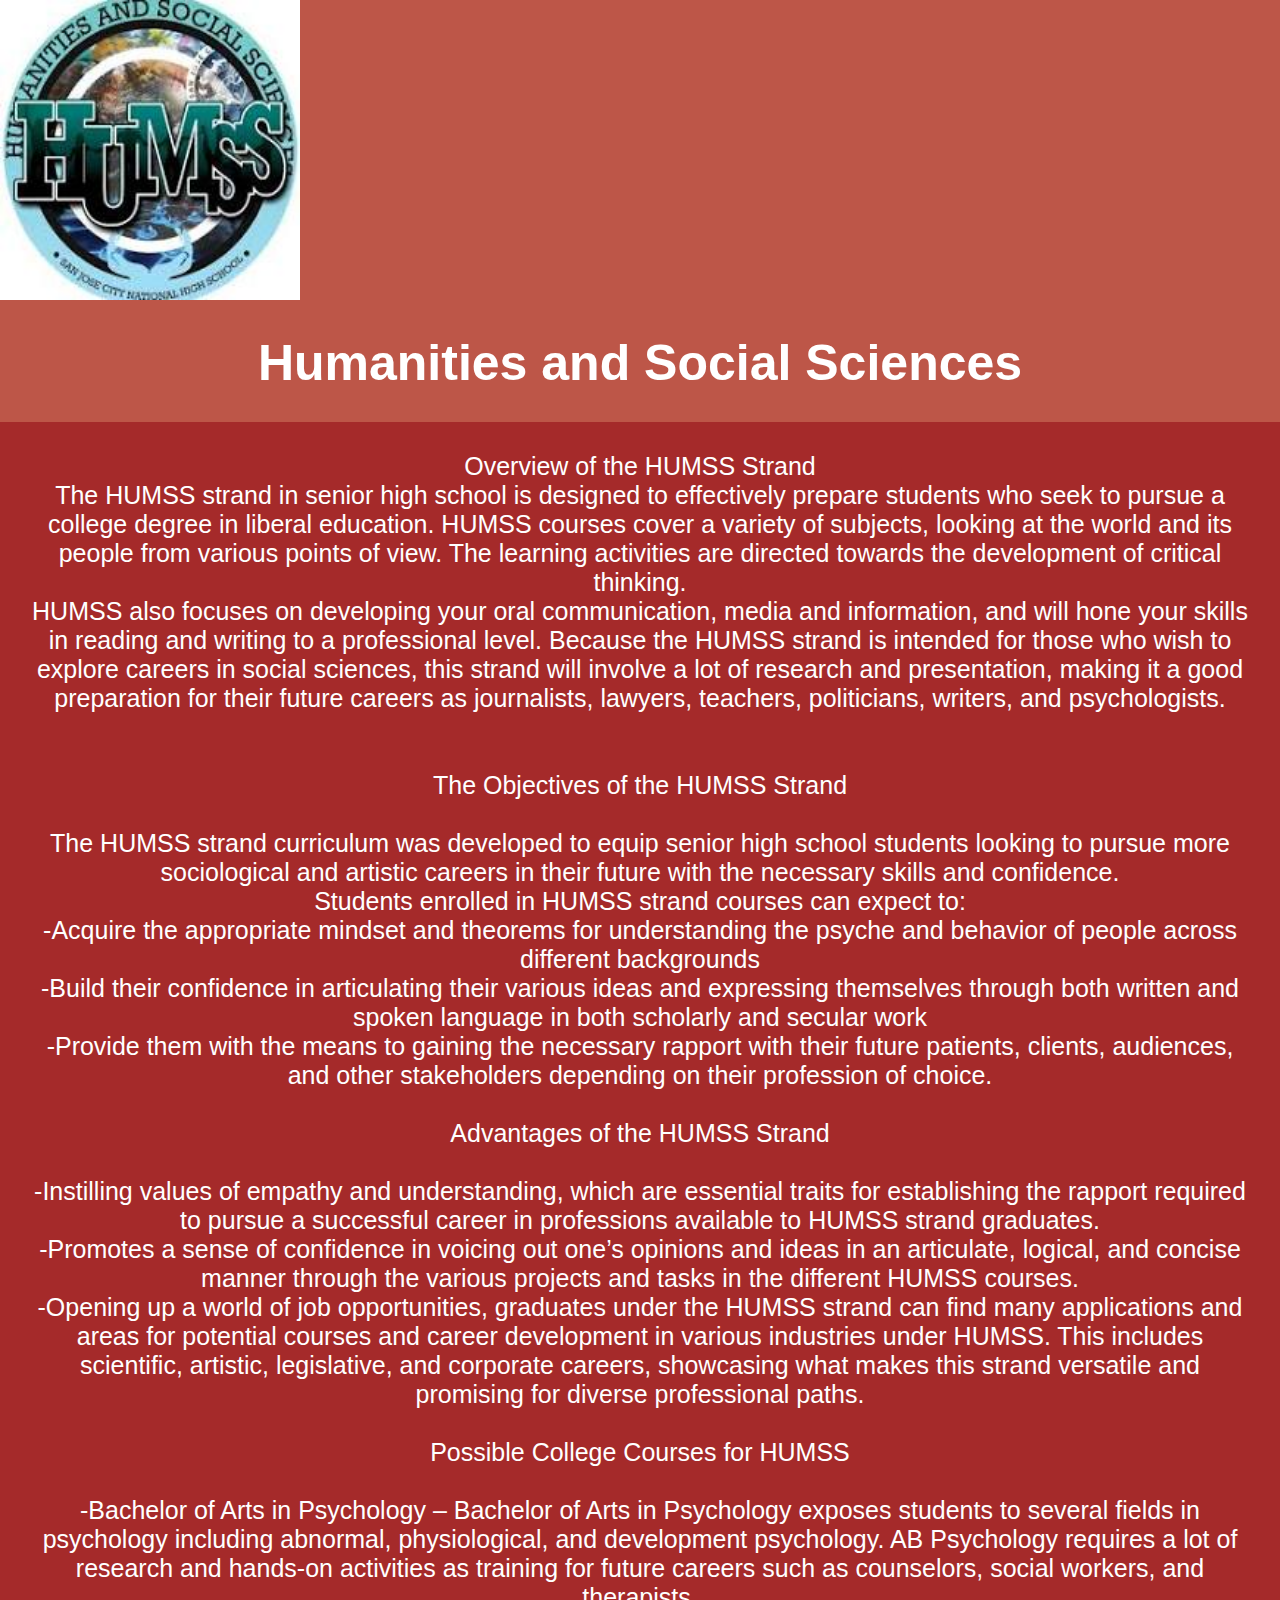
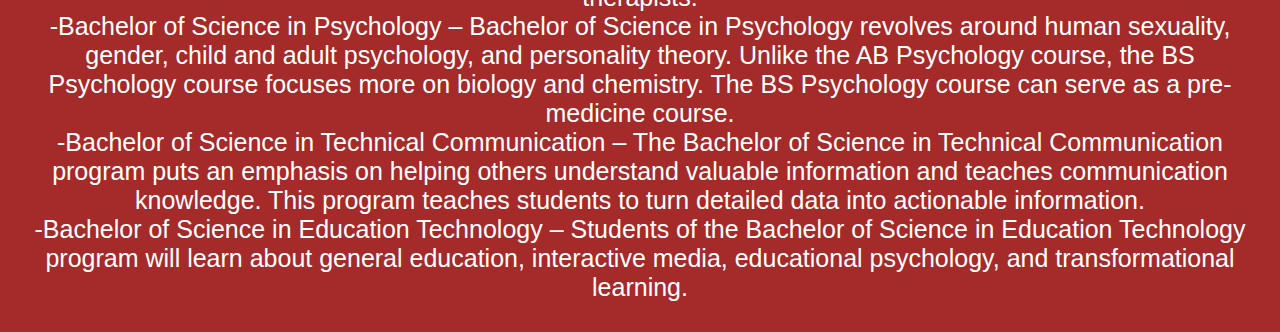
<file: humss.html>
<!DOCTYPE html>
<html lang="en">
<head>
    <meta charset="UTF-8">
    <link rel="stylesheet" href="start.css">
    <title>Document</title>
</head>
<body>
    <div class="stemm">
           <div> <img src="humsslogo.jpg"  width="300" height="300;"></div>
            
            

            <center><h1>Humanities and Social Sciences</h1></center>
            <p>Overview of the HUMSS Strand<br>

                The HUMSS strand in senior high school is designed to effectively prepare students who seek to pursue a college degree in liberal education. HUMSS courses cover a variety of subjects, looking at the world and its people from various points of view. The learning activities are directed towards the development of critical thinking.<br>
                
                
                 HUMSS also focuses on developing your oral communication, media and information, and will hone your skills in reading and writing to a professional level. Because the HUMSS strand is intended for those who wish to explore careers in social sciences, this strand will involve a lot of research and presentation, making it a good preparation for their future careers as journalists, lawyers, teachers, politicians, writers, and psychologists.<br><br><br>
                
                The Objectives of the HUMSS Strand<br><br>
                
                The HUMSS strand curriculum was developed to equip senior high school students looking to pursue more sociological and artistic careers in their future with the necessary skills and confidence.<br>
                 Students enrolled in HUMSS strand courses can expect to:<br>
                 -Acquire the appropriate mindset and theorems for understanding the psyche and behavior of people across different backgrounds<br>
                 -Build their confidence in articulating their various ideas and expressing themselves through both written and spoken language in both scholarly and secular work<br>
                 -Provide them with the means to gaining the necessary rapport with their future patients, clients, audiences, and other stakeholders depending on their profession of choice.<br><br>
                
                Advantages of the HUMSS Strand<br><br>
                
                -Instilling values of empathy and understanding, which are essential traits for establishing the rapport required to pursue a successful career in professions available to HUMSS strand graduates.<br>
                 -Promotes a sense of confidence in voicing out one’s opinions and ideas in an articulate, logical, and concise manner through the various projects and tasks in the different HUMSS courses.<br>
                 -Opening up a world of job opportunities, graduates under the HUMSS strand can find many applications and areas for potential courses and career development in various industries under HUMSS. This includes scientific, artistic, legislative, and corporate careers, showcasing what makes this strand versatile and promising for diverse professional paths.<br><br>
                
                Possible College Courses for HUMSS<br><br>
                
                -Bachelor of Arts in Psychology – Bachelor of Arts in Psychology exposes students to several fields in psychology including abnormal, physiological, and development psychology. AB Psychology requires a lot of research and hands-on activities as training for future careers such as counselors, social workers, and therapists.<br>
                 -Bachelor of Science in Psychology – Bachelor of Science in Psychology revolves around human sexuality, gender, child and adult psychology, and personality theory. Unlike the AB Psychology course, the BS Psychology course focuses more on biology and chemistry. The BS Psychology course can serve as a pre-medicine course.<br>
                 -Bachelor of Science in Technical Communication – The Bachelor of Science in Technical Communication program puts an emphasis on helping others understand valuable information and teaches communication knowledge. This program teaches students to turn detailed data into actionable information.<br>
                 -Bachelor of Science in Education Technology – Students of the Bachelor of Science in Education Technology program will learn about general education, interactive media, educational psychology, and transformational learning.
                </p>

        </div>
    </body>
    </html>
</file>
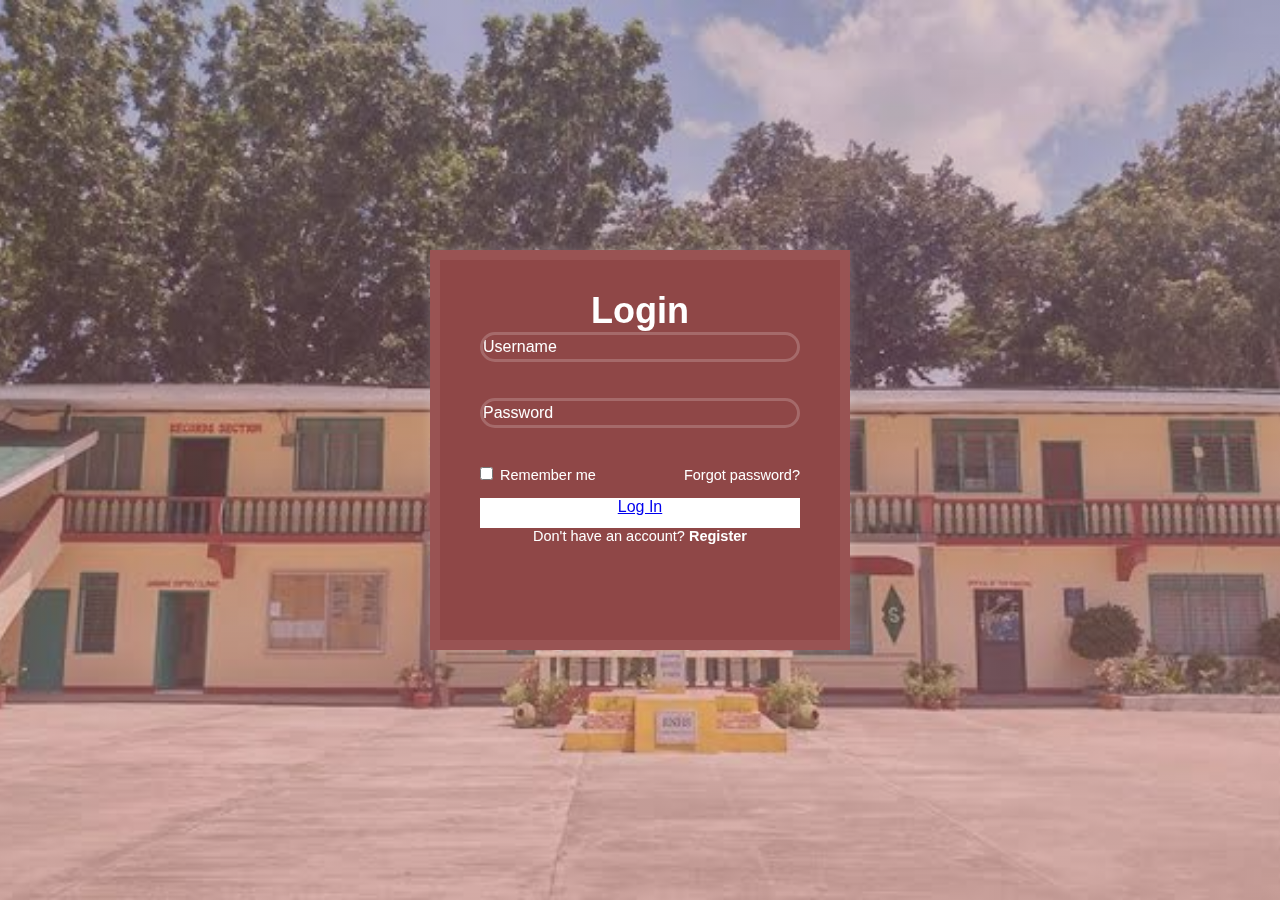
<file: login.html>
<!DOCTYPE html>
<html lang="en"

<head>
    <meta charset="UTF-8">
    <meta http-equiv="X-UA-Compatible"content="IE=edge">
    <meta name="viewport" content="width=device-width,initial scale=1.0">
    <link rel="stylesheet" href="login.css">
</head>

<body>

    <div class="wrapper">
        <form action="">
            <h1>Login</h1>

            <div class="input-box">
                <input type="text" placeholder="Username" required>
            </div>

            <div class="input-box"> <br> <br>
                <input type="password"
                placeholder="Password" required>
               
            </div><br><br><br>

            <div class="remember-forgot">
                <label><input type="checkbox"> Remember me</label>
                <a href="#">Forgot password?</a>
            </div>

            <div class="Login">
             <center><a href="website.html">Log In</li></a></center>
            </div>

            <div class="register-link">
                <p>Don't have an account? <a href="#">Register</a></p>
            </div>
            <br><br>
            
        </form>
    </div>
</body>
</file>
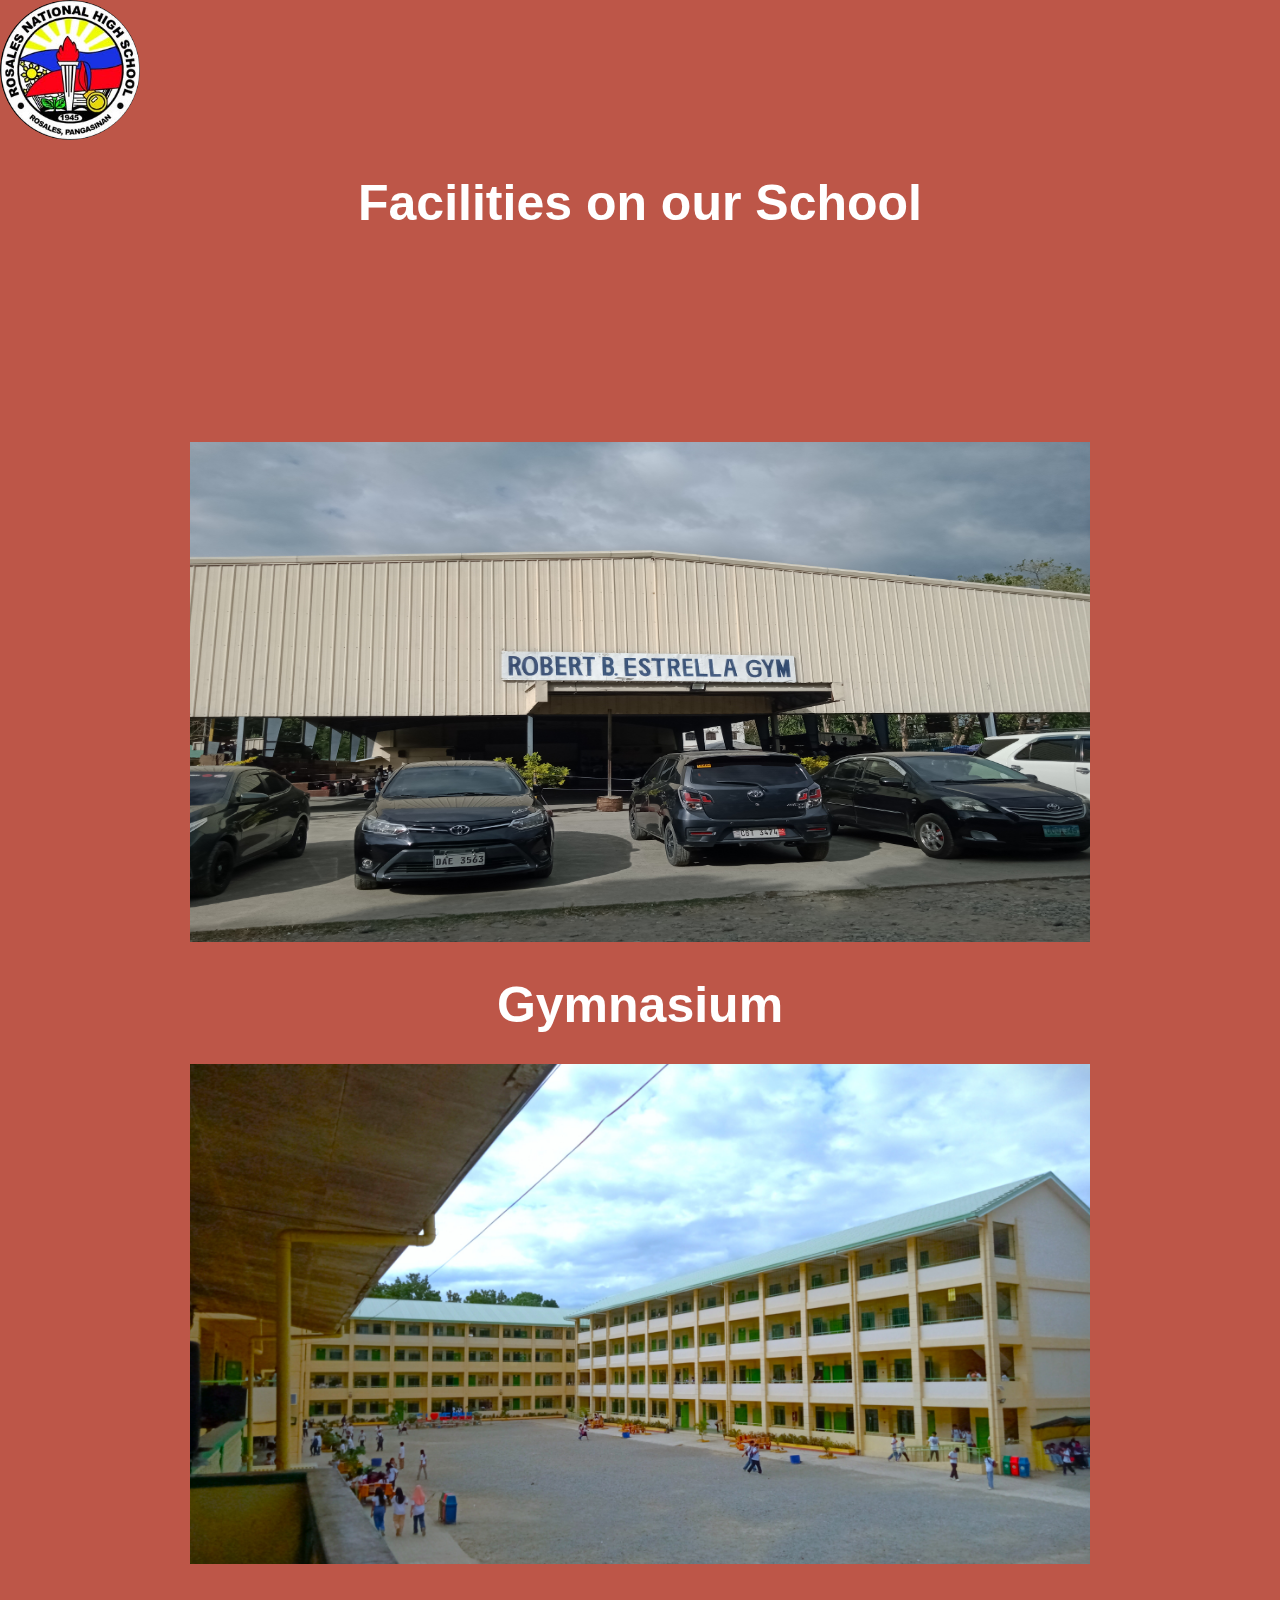
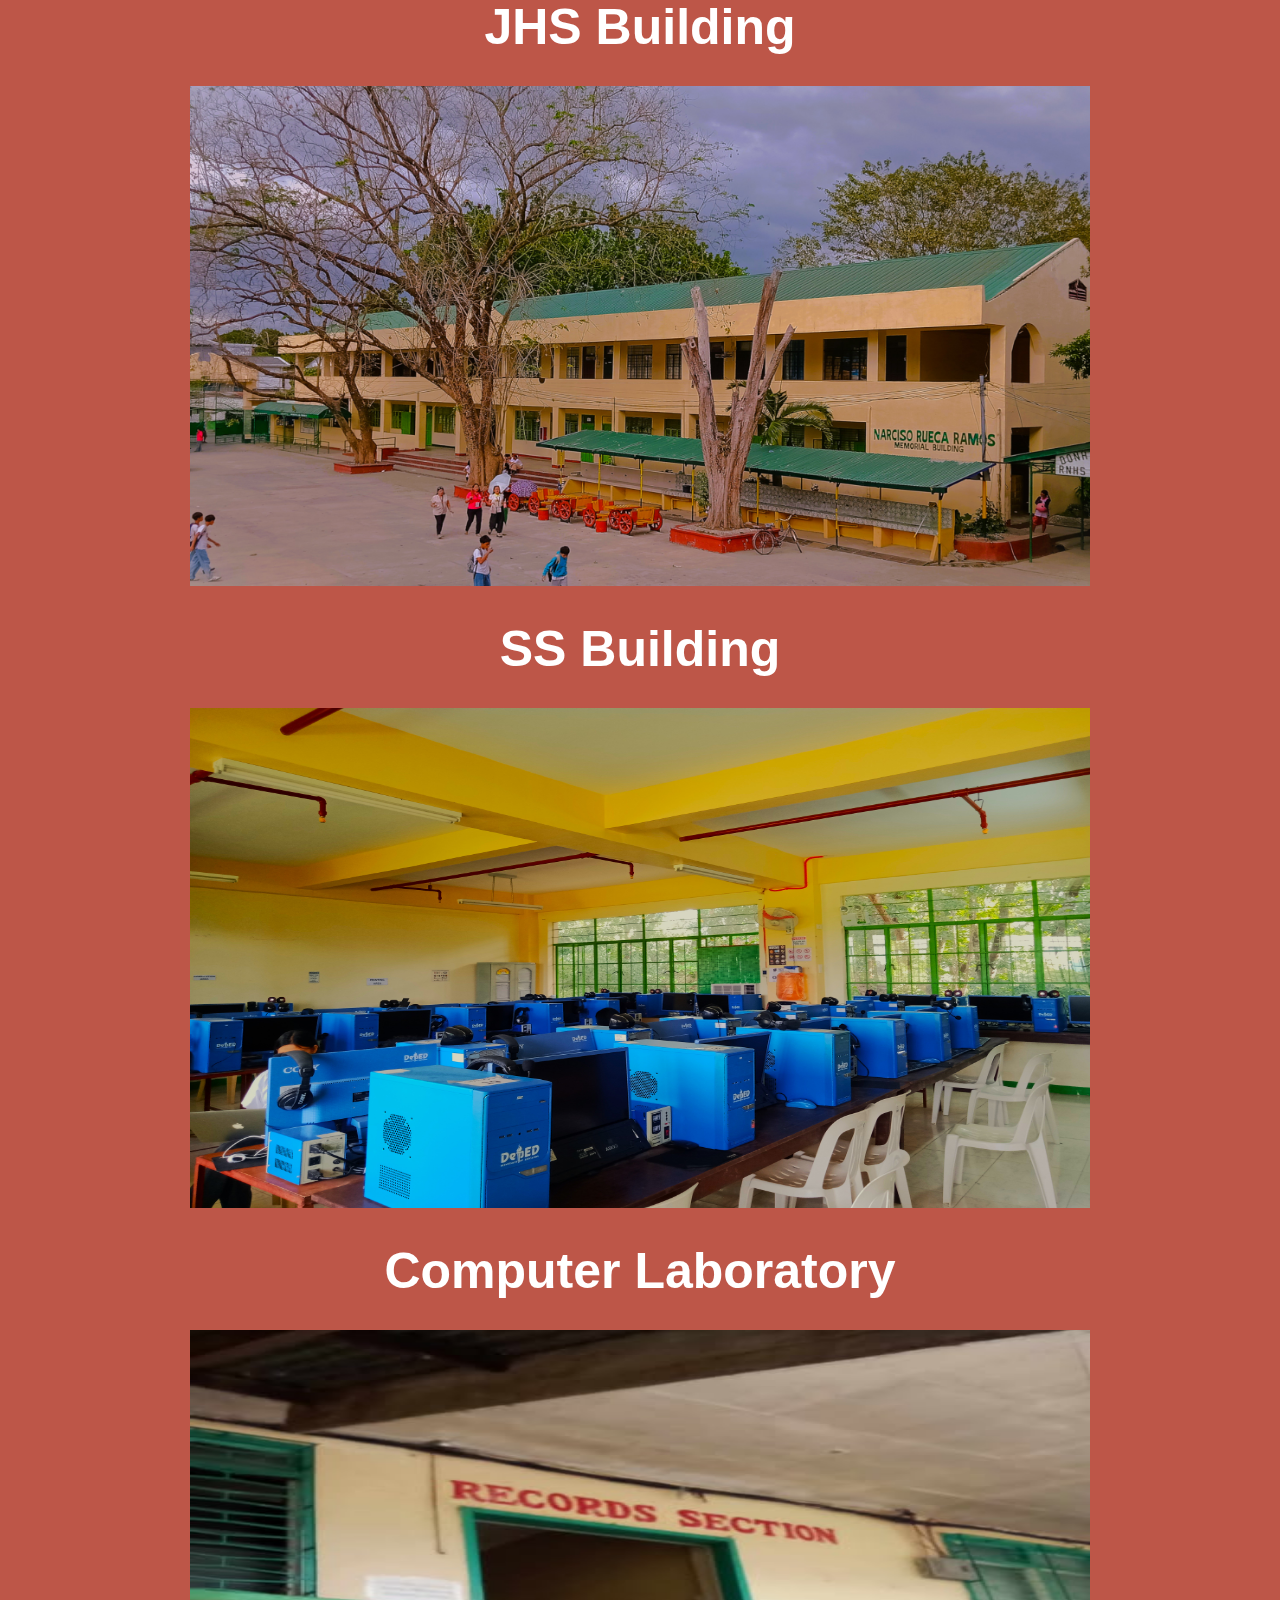
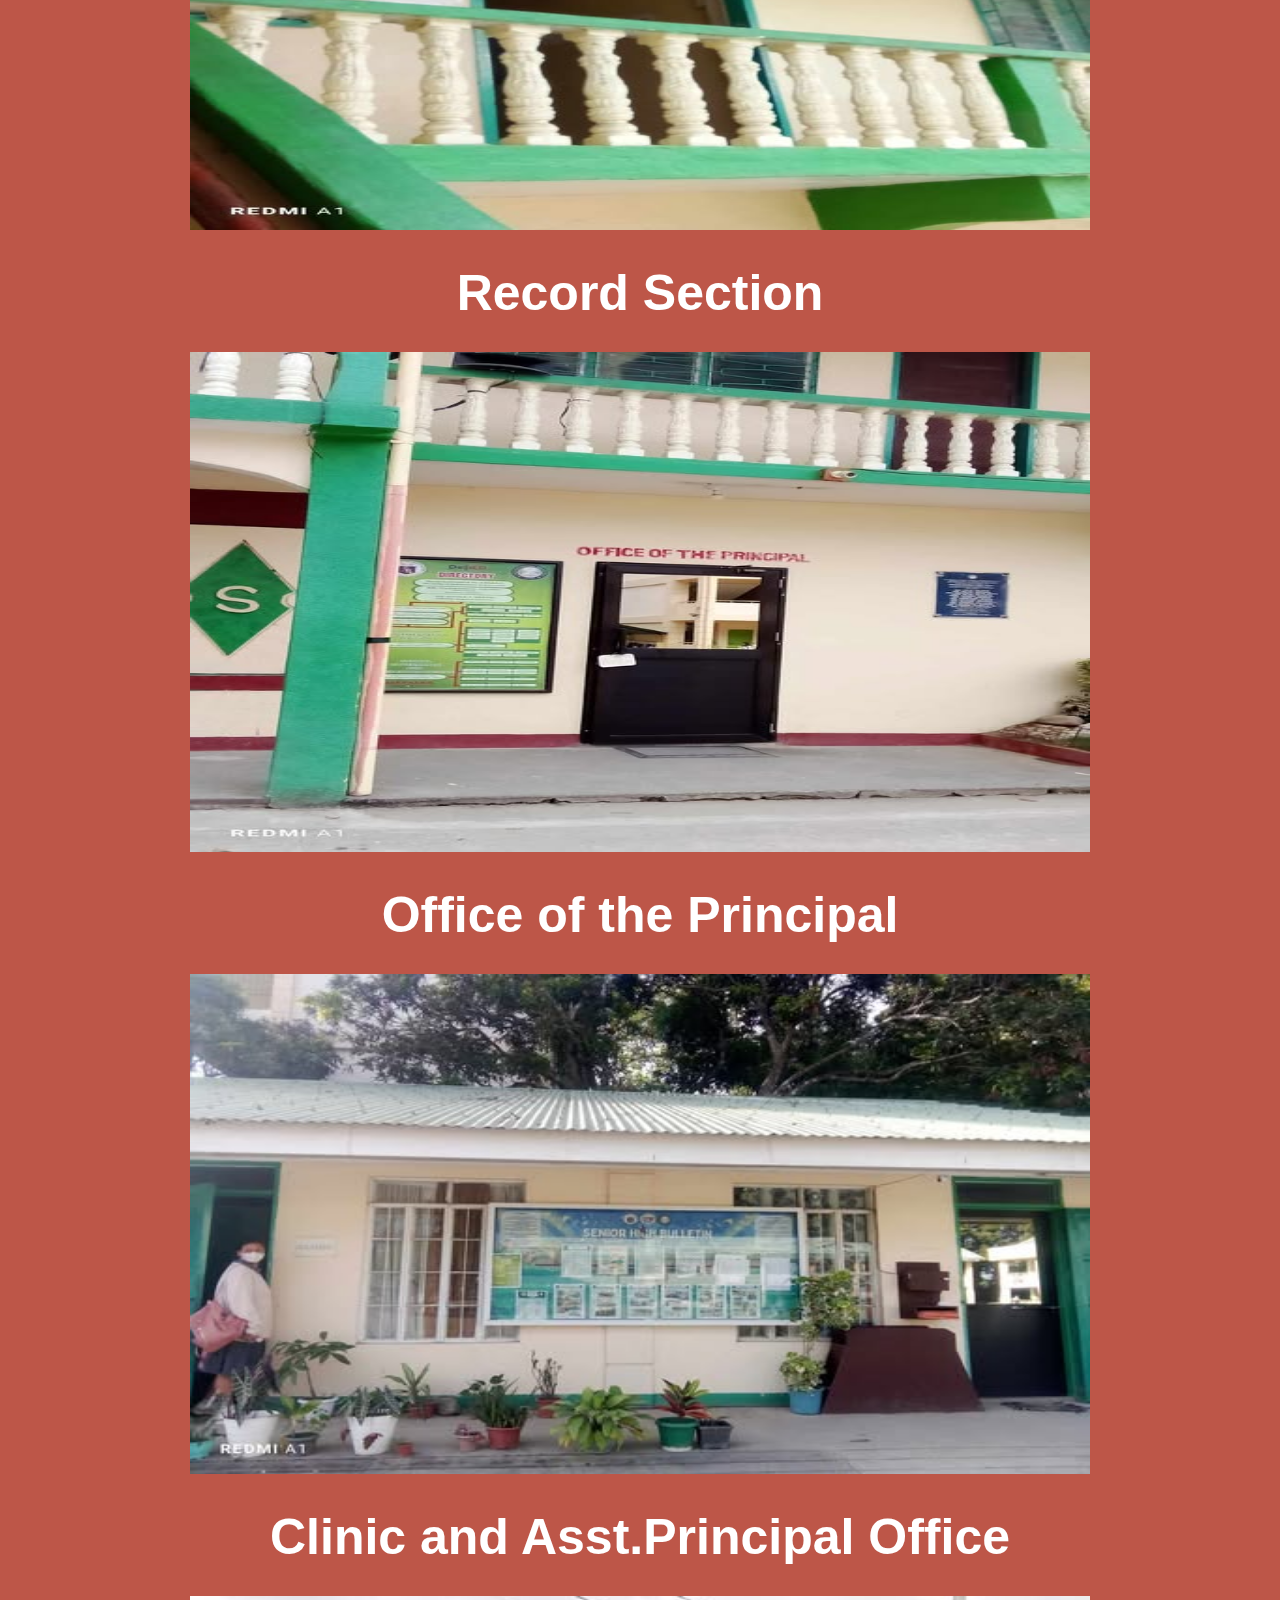
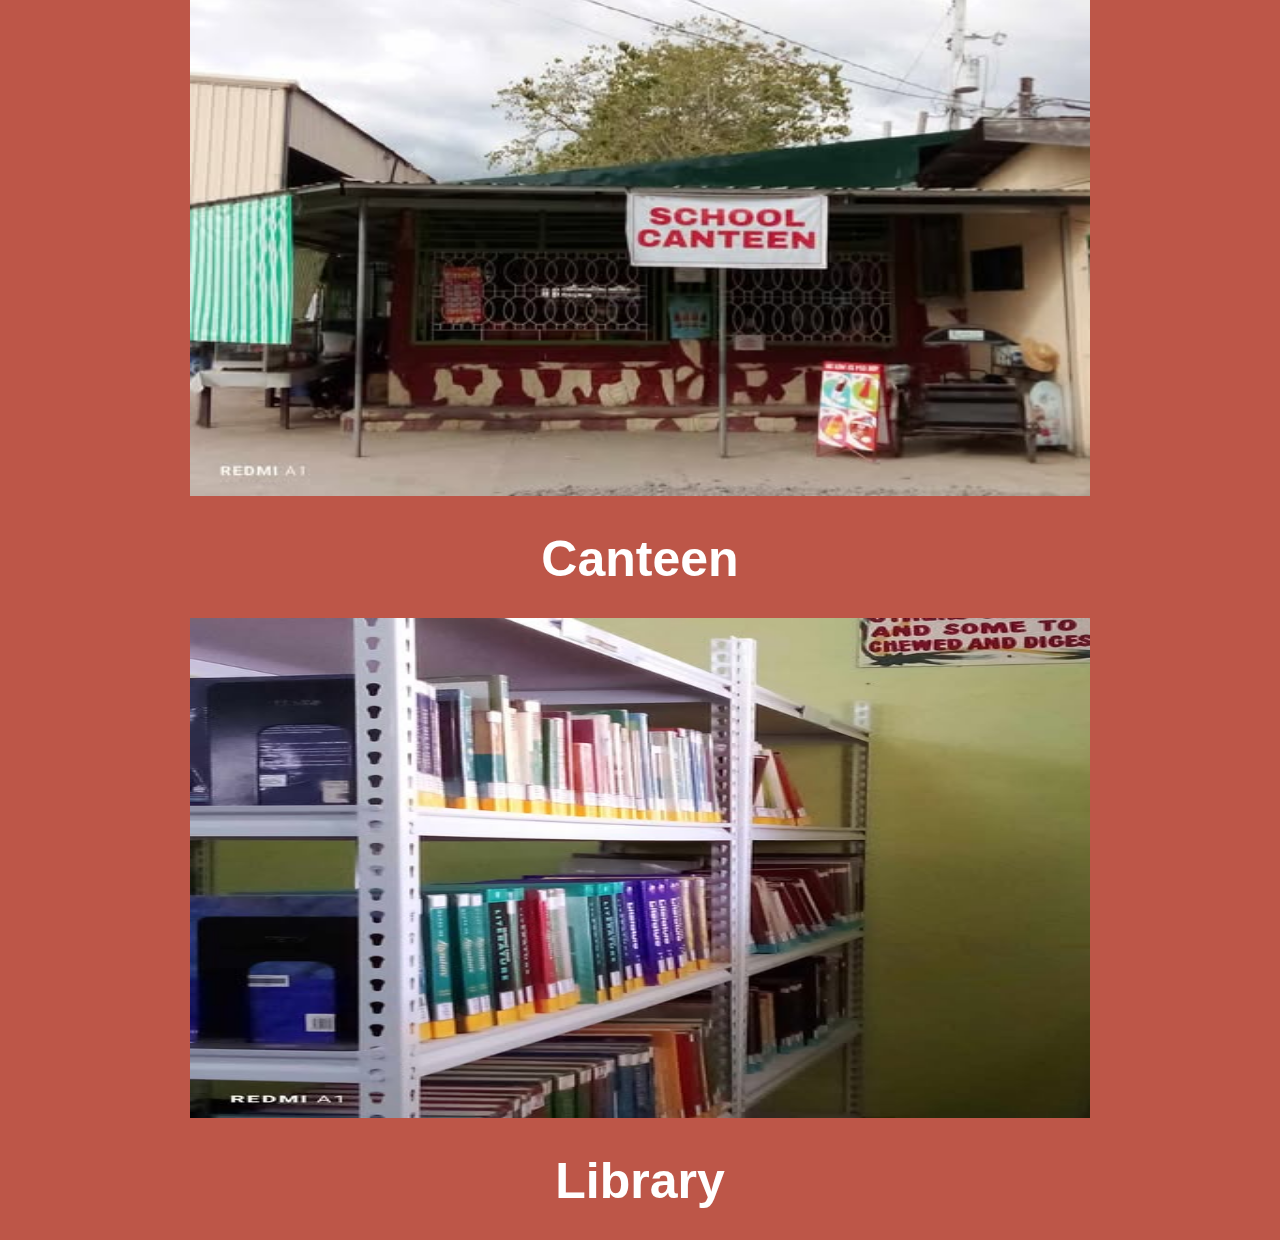
<file: Shsbldg.html>
<!DOCTYPE html>
<html lang="en">
<head>
    <meta charset="UTF-8">
    <title>About</title>
    <link rel="stylesheet" href="start.css">
</head>
<body></body>
<div class="ok2">
    <div><img src="gogo.png" style="border-radius: 130px" width="140" height="140;"></div>
    <h1>Facilities on our School</h1>
<br><br><br><br><br><br><br><br><br><br>
   <center><img src="gym.jpg" width="900" height="500"></center>
<center><h1>Gymnasium</h1></center>
<center><img src="u building.jpg" width="900" height="500"></center>
<center><h1>JHS Building</h1></center>
<center><img src="ss.jpg" width="900" height="500"></center>
<center><h1>SS Building</h1></center>
<center><img src="lab.jpg" width="900" height="500"></center>
<center><h1>Computer Laboratory</h1></center>
<center><img src="record.jpg" width="900" height="500"></center>
<center><h1>Record Section</h1></center>
<center><img src="principal.jpg" width="900" height="500"></center>
<center><h1>Office of the Principal</h1></center>
<center><img src="assistant.jpg" width="900" height="500"></center>
<center><h1>Clinic and Asst.Principal Office</h1></center>
<center><img src="canteen.jpg" width="900" height="500"></center>
<center><h1>Canteen</h1></center>
<center><img src="library.jpg" width="900" height="500"></center>
<center><h1>Library</h1></center>

</div>
</body>
</html>
</file>
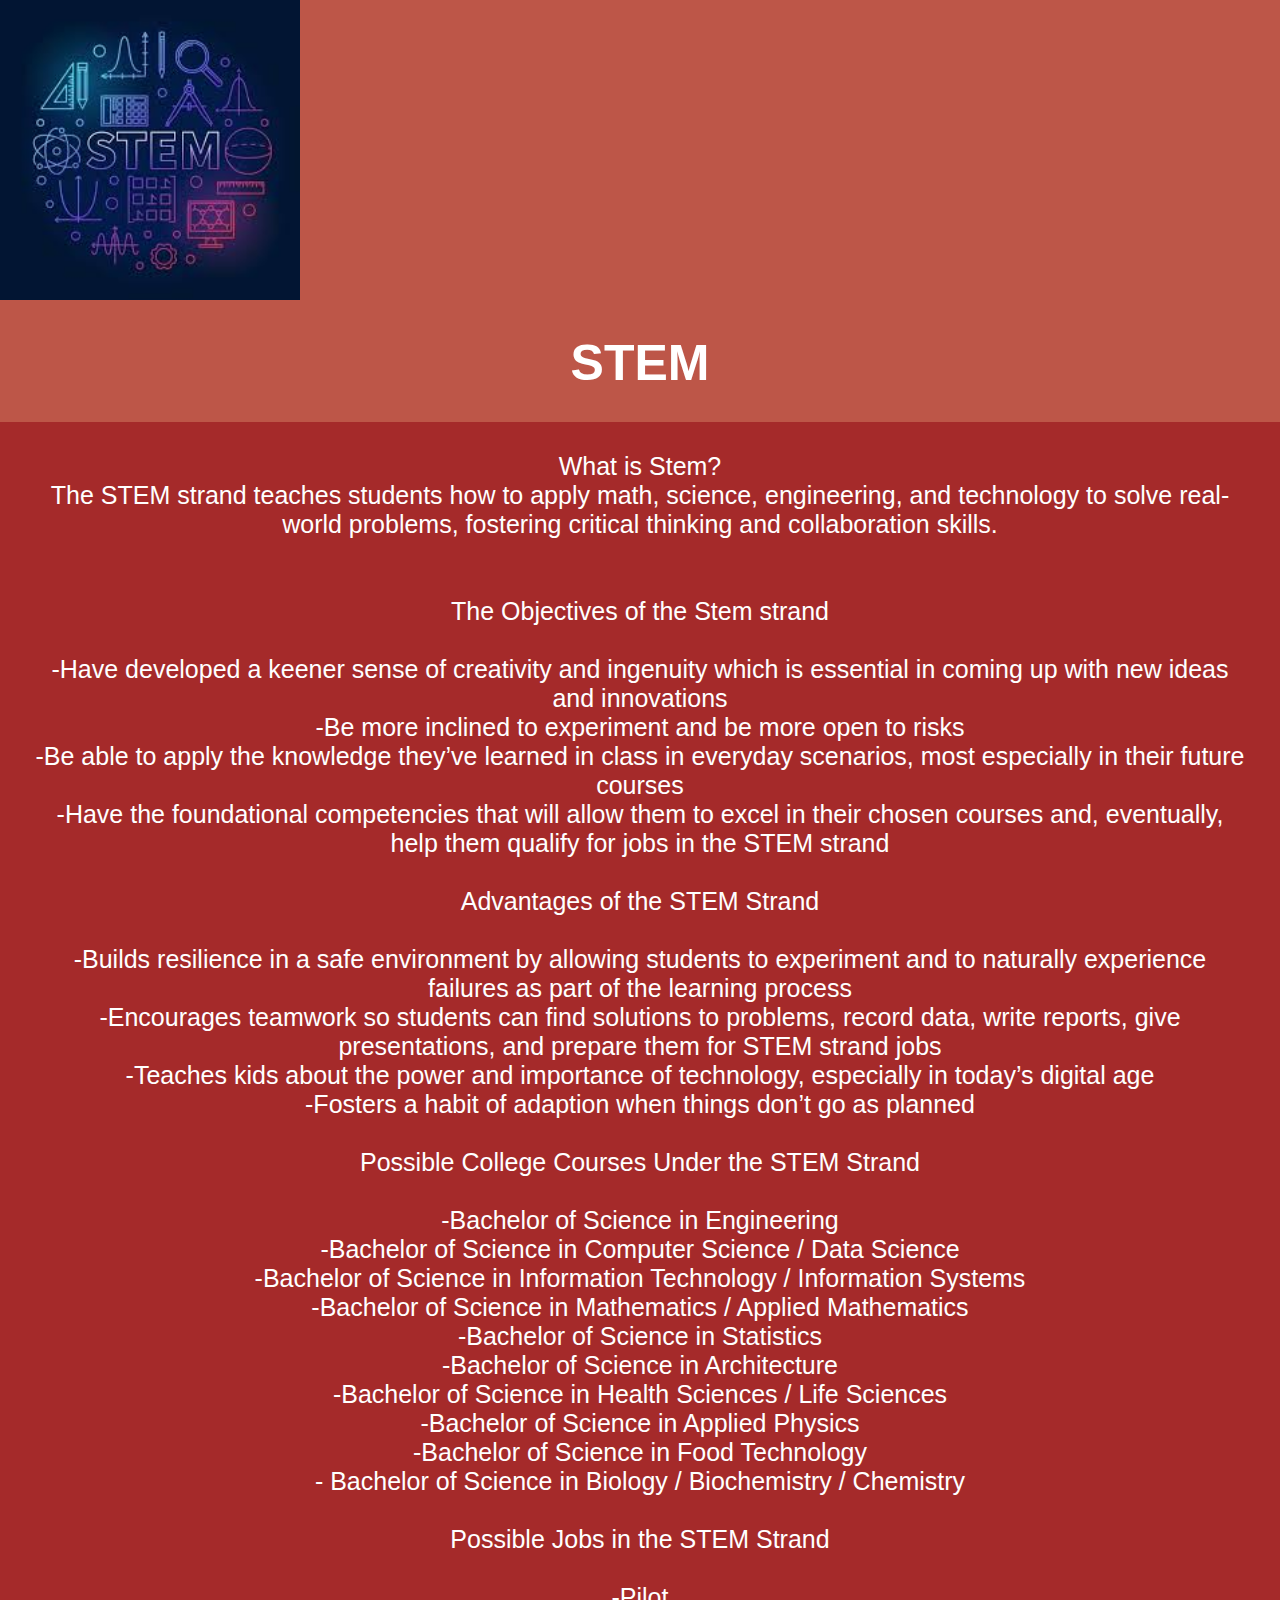
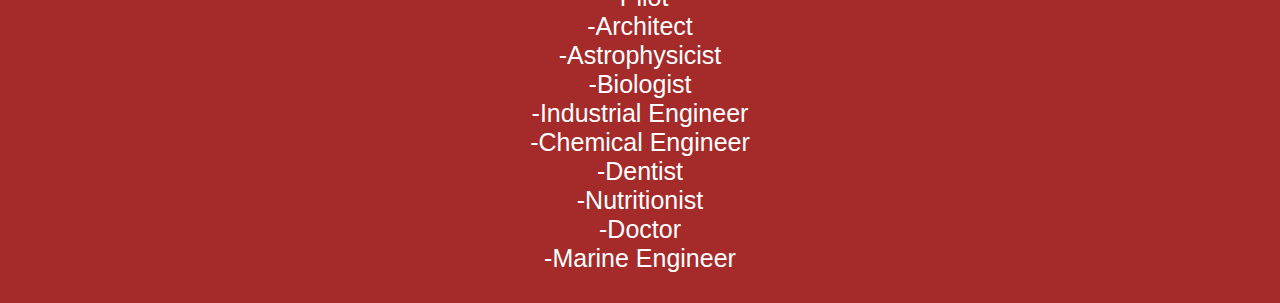
<file: stem.html>
<!DOCTYPE html>
<html lang="en">
<head>
    <meta charset="UTF-8">
    <link rel="stylesheet" href="start.css">
    <title>Document</title>
</head>
<body>
    <div class="stemm">
           <div> <img src="stem.jpg"  width="300" height="300;"></div>
            
            

            <center><h1>STEM</h1></center>
            <p>What is Stem?<br>

                The STEM strand teaches students how to apply math, science, engineering, and technology to solve real-world problems, fostering critical thinking and collaboration skills.<br><br><br>
                
                The Objectives of the Stem strand<br><br>
                
                -Have developed a keener sense of creativity and ingenuity which is essential in coming up with new ideas and innovations<br>
                 -Be more inclined to experiment and be more open to risks<br>
                 -Be able to apply the knowledge they’ve learned in class in everyday scenarios, most especially in their future courses<br>
                 -Have the foundational competencies that will allow them to excel in their chosen courses and, eventually, help them qualify for jobs in the STEM strand<br><br>
                
                Advantages of the STEM Strand<br><br>
                
                -Builds resilience in a safe environment by allowing students to experiment and to naturally experience failures as part of the learning process<br>
                 -Encourages teamwork so students can find solutions to problems, record data, write reports, give presentations, and prepare them for STEM strand jobs<br>
                 -Teaches kids about the power and importance of technology, especially in today’s digital age<br>
                 -Fosters a habit of adaption when things don’t go as planned<br><br>
                
                Possible College Courses Under the STEM Strand<br><br>
                
                -Bachelor of Science in Engineering<br>
                 -Bachelor of Science in Computer Science / Data Science<br>
                 -Bachelor of Science in Information Technology / Information Systems<br>
                 -Bachelor of Science in Mathematics / Applied Mathematics<br>
                 -Bachelor of Science in Statistics<br>
                 -Bachelor of Science in Architecture<br>
                 -Bachelor of Science in Health Sciences / Life Sciences<br>
                 -Bachelor of Science in Applied Physics<br>
                 -Bachelor of Science in Food Technology<br>
                 - Bachelor of Science in Biology / Biochemistry / Chemistry<br><br>
                
                Possible Jobs in the STEM Strand<br><br>
                
                -Pilot<br>
                 -Architect<br>
                 -Astrophysicist<br>
                 -Biologist<br
                 -Chemist<br>
                 -Industrial Engineer<br>
                 -Chemical Engineer<br>
                 -Dentist<br>
                 -Nutritionist<br>
                 -Doctor<br>
                 -Marine Engineer<br>
                </p>
            </div>
</body>
</html>
</file>
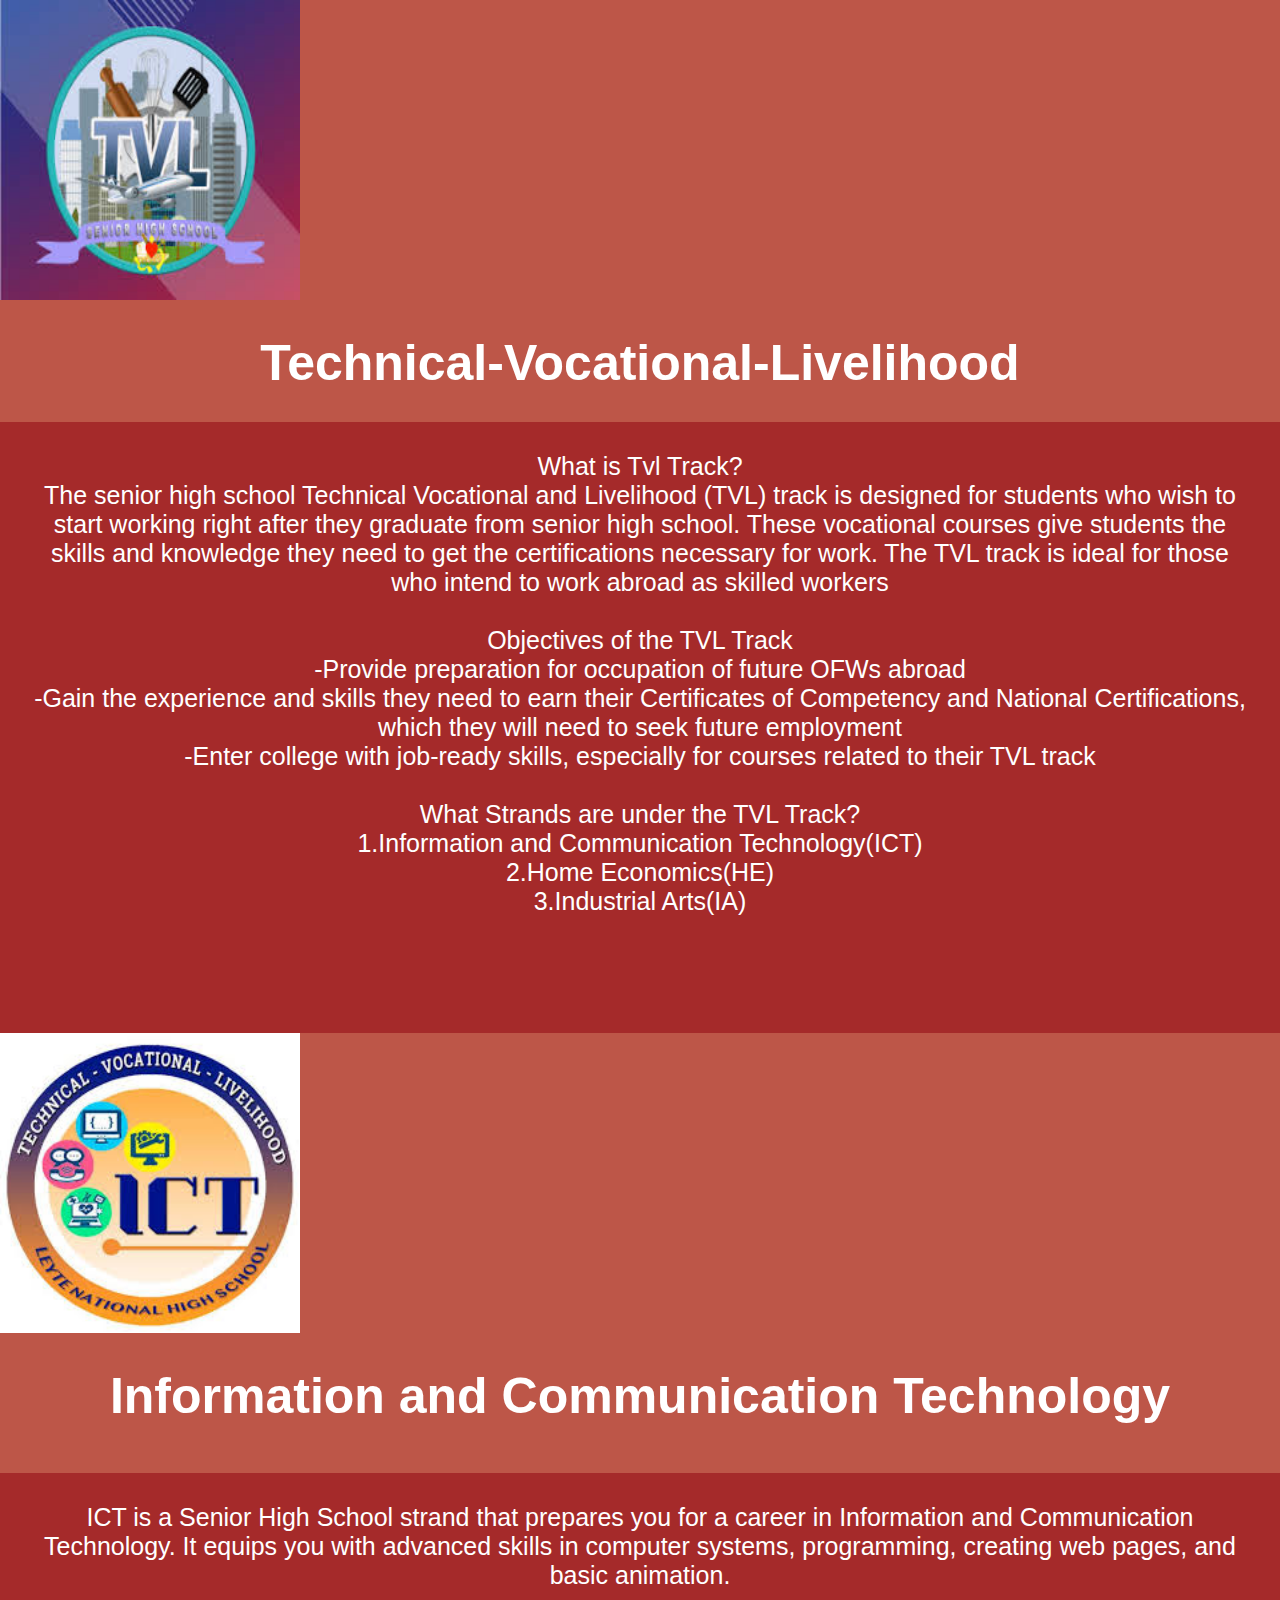
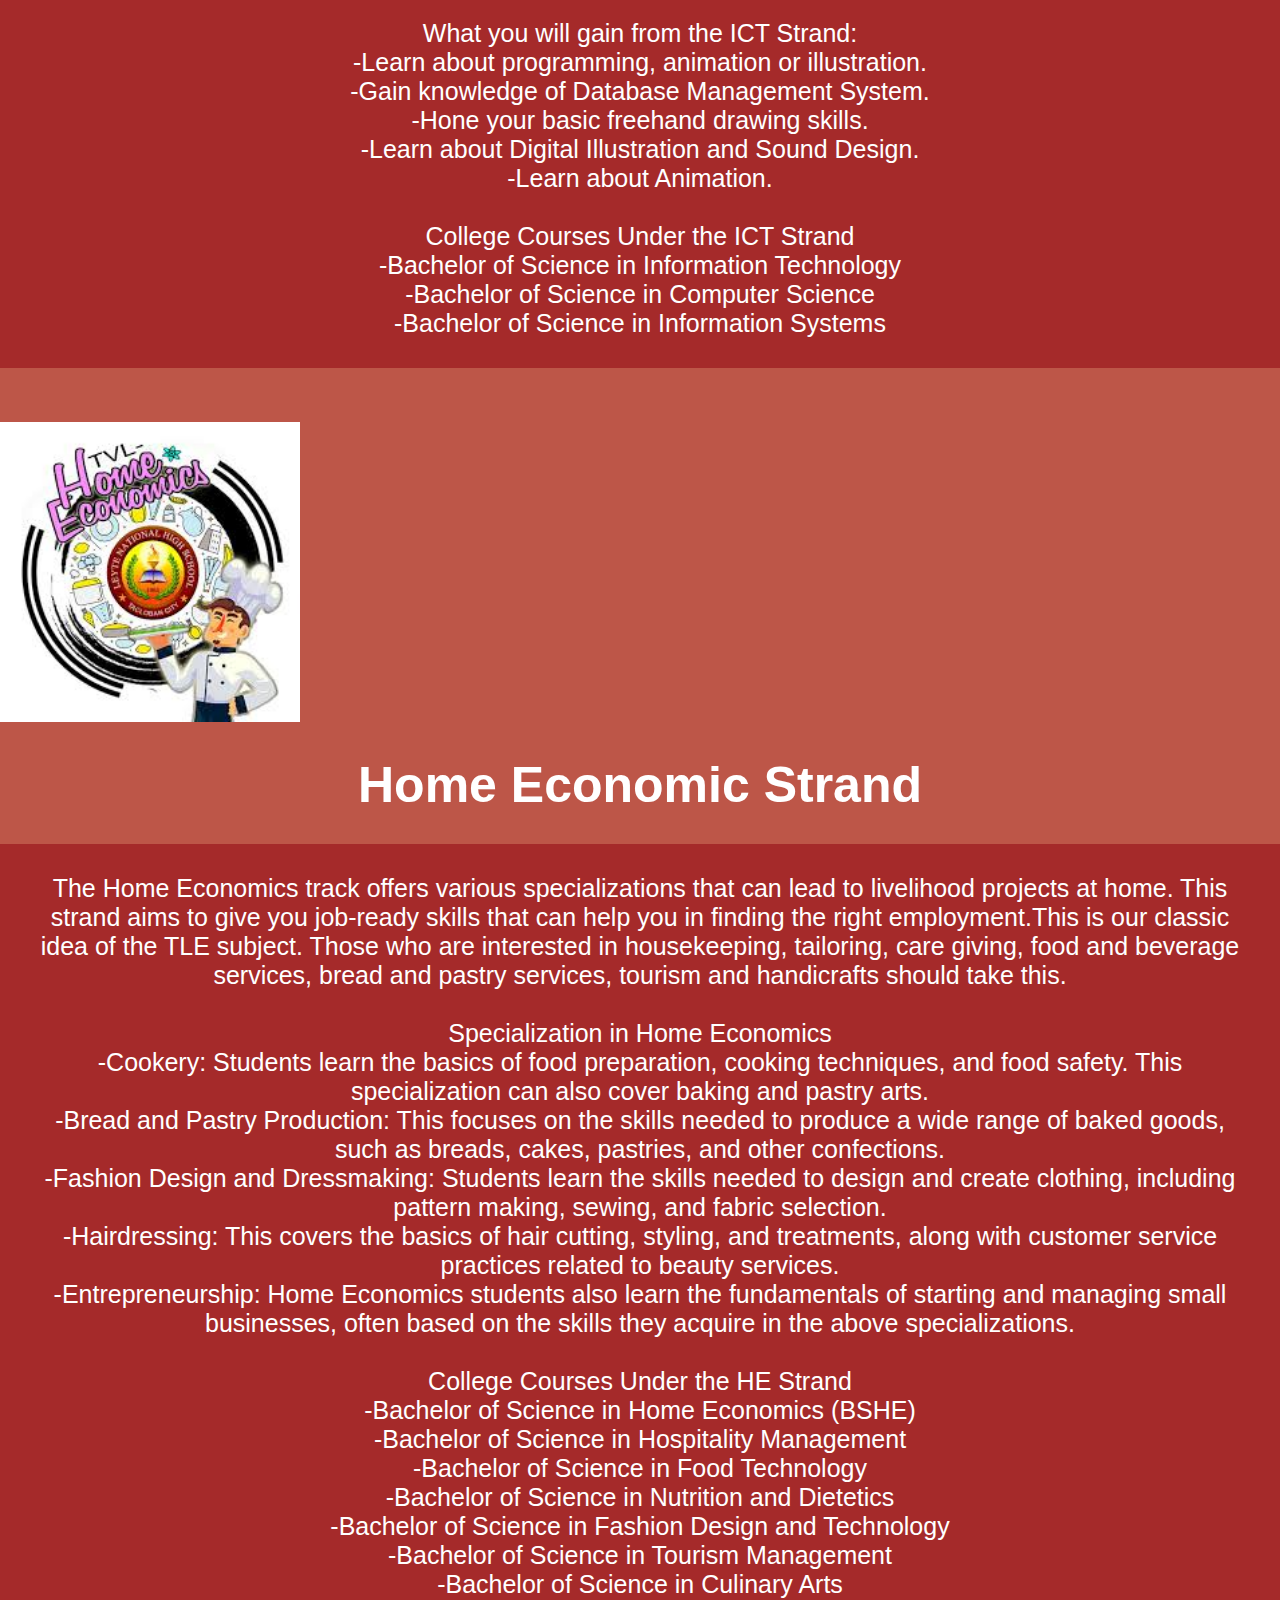
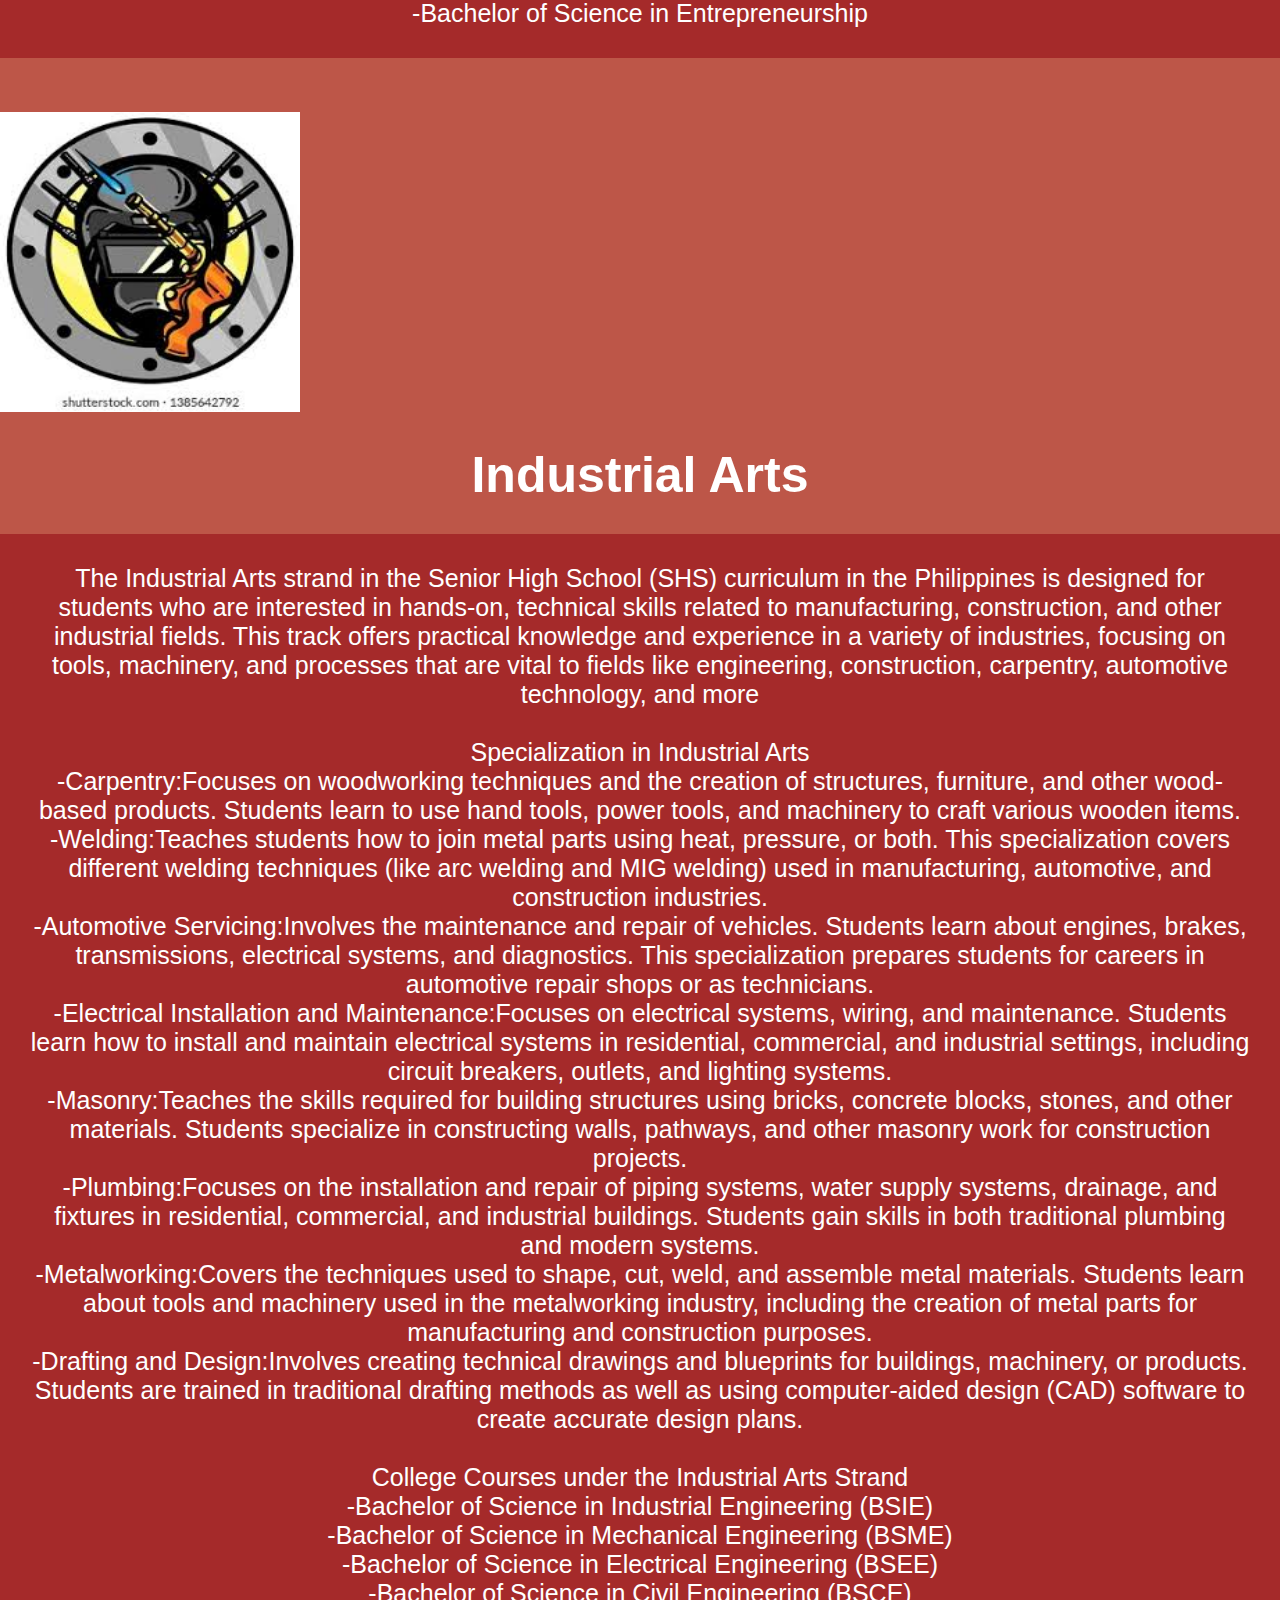
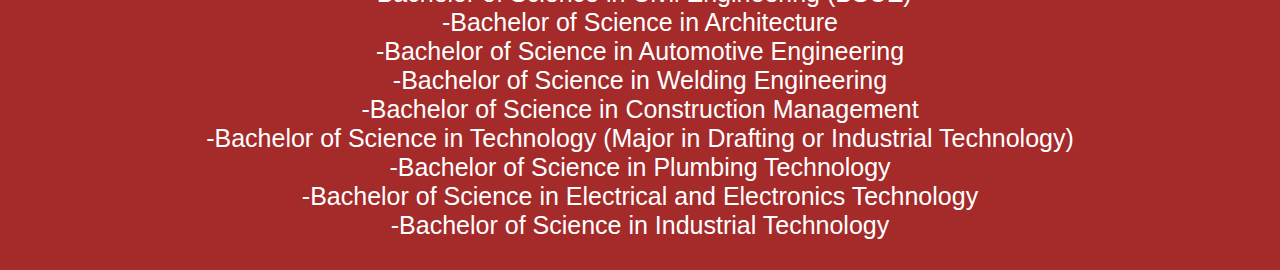
<file: tvl.html>
<!DOCTYPE html>
<html lang="en">
<head>
    <meta charset="UTF-8">
    <link rel="stylesheet" href="start.css">
    <title>Document</title>
</head>
<body>
    <div class="tvl">
           <div> <img src="tvllogo.jpg"  width="300" height="300;"></div>
        <h1>Technical-Vocational-Livelihood</h1>
        <p>What is Tvl Track?<br>

            The senior high school Technical Vocational and Livelihood (TVL) track is designed for students who wish to start working right after they graduate from senior high school. These vocational courses give students the skills and knowledge they need to get the certifications necessary for work. The TVL track is ideal for those who intend to work abroad as skilled workers<br><br>
            
            Objectives of the TVL Track<br>
            
            -Provide preparation for occupation of future OFWs abroad<br>
             -Gain the experience and skills they need to earn their Certificates of Competency and National Certifications, which they will need to seek future employment<br>
             -Enter college with job-ready skills, especially for courses related to their TVL track<br><br>
            
            What Strands are under the TVL Track?<br>
            
            1.Information and Communication Technology(ICT)<br>
             2.Home Economics(HE)<br>
             3.Industrial Arts(IA)<br><br><br><br></p>
             <div> <img src="ict.jpg"  width="300" height="300;"></div>
           <h1> Information and Communication Technology</h1><br>
            
            <p>ICT is a Senior High School strand that prepares you for a career in Information and Communication Technology. It equips you with advanced skills in computer systems, programming, creating web pages, and basic animation.<br><br>
            
            What you will gain from the ICT Strand:<br>
            
            -Learn about programming, animation or illustration.<br>
             -Gain knowledge of Database Management System.<br>
             -Hone your basic freehand drawing skills.<br>
             -Learn about Digital Illustration and Sound Design.<br>
             -Learn about Animation.<br><br>
            
            College Courses Under the ICT Strand<br>
            
            -Bachelor of Science in Information Technology<br>
             -Bachelor of Science in Computer Science<br>
             -Bachelor of Science in Information Systems</p><br><br><br>
             <div> <img src="he.jpg"  width="300" height="300;"></div>
            <h1> Home Economic Strand</h1>
            
            <p>The Home Economics track offers various specializations that can lead to livelihood projects at home. This strand aims to give you job-ready skills that can help you in finding the right employment.This is our classic idea of the TLE subject. Those who are interested in housekeeping, tailoring, care giving, food and beverage services, bread and pastry services, tourism and handicrafts should take this.<br><br>
            
            Specialization in Home Economics<br>
            
            -Cookery: Students learn the basics of food preparation, cooking techniques, and food safety. This specialization can also cover baking and pastry arts.<br>
             -Bread and Pastry Production: This focuses on the skills needed to produce a wide range of baked goods, such as breads, cakes, pastries, and other confections.<br>
             -Fashion Design and Dressmaking: Students learn the skills needed to design and create clothing, including pattern making, sewing, and fabric selection.<br>
             -Hairdressing: This covers the basics of hair cutting, styling, and treatments, along with customer service practices related to beauty services.<br>
             -Entrepreneurship: Home Economics students also learn the fundamentals of starting and managing small businesses, often based on the skills they acquire in the above specializations.<br><br>
            
            College Courses Under the HE Strand<br>
            
            -Bachelor of Science in Home Economics (BSHE)<br>
             -Bachelor of Science in Hospitality Management<br>
             -Bachelor of Science in Food Technology<br>
             -Bachelor of Science in Nutrition and Dietetics<br>
             -Bachelor of Science in Fashion Design and Technology<br>
             -Bachelor of Science in Tourism Management<br>
             -Bachelor of Science in Culinary Arts<br>
             -Bachelor of Science in Entrepreneurship</p><br><br><br>
             <div> <img src="smaw.jpg"  width="300" height="300;"></div>
            <h1> Industrial Arts</h1>
            
           <p> The Industrial Arts strand in the Senior High School (SHS) curriculum in the Philippines is designed for students who are interested in hands-on, technical skills related to manufacturing, construction, and other industrial fields. This track offers practical knowledge and experience in a variety of industries, focusing on tools, machinery, and processes that are vital to fields like engineering, construction, carpentry, automotive technology, and more<br><br>
            
            Specialization in Industrial Arts<br>
            
            -Carpentry:Focuses on woodworking techniques and the creation of structures, furniture, and other wood-based products. Students learn to use hand tools, power tools, and machinery to craft various wooden items.<br>
             -Welding:Teaches students how to join metal parts using heat, pressure, or both. This specialization covers different welding techniques (like arc welding and MIG welding) used in manufacturing, automotive, and construction industries.<br>
             -Automotive Servicing:Involves the maintenance and repair of vehicles. Students learn about engines, brakes, transmissions, electrical systems, and diagnostics. This specialization prepares students for careers in automotive repair shops or as technicians.<br>
             -Electrical Installation and Maintenance:Focuses on electrical systems, wiring, and maintenance. Students learn how to install and maintain electrical systems in residential, commercial, and industrial settings, including circuit breakers, outlets, and lighting systems.<br>
             -Masonry:Teaches the skills required for building structures using bricks, concrete blocks, stones, and other materials. Students specialize in constructing walls, pathways, and other masonry work for construction projects.<br>
             -Plumbing:Focuses on the installation and repair of piping systems, water supply systems, drainage, and fixtures in residential, commercial, and industrial buildings. Students gain skills in both traditional plumbing and modern systems.<br>
             -Metalworking:Covers the techniques used to shape, cut, weld, and assemble metal materials. Students learn about tools and machinery used in the metalworking industry, including the creation of metal parts for manufacturing and construction purposes.<br>
             -Drafting and Design:Involves creating technical drawings and blueprints for buildings, machinery, or products. Students are trained in traditional drafting methods as well as using computer-aided design (CAD) software to create accurate design plans.<br><br>
            
            College Courses under the Industrial Arts Strand<br>
            
            -Bachelor of Science in Industrial Engineering (BSIE)<br>
             -Bachelor of Science in Mechanical Engineering (BSME)<br>
             -Bachelor of Science in Electrical Engineering (BSEE)<br>
             -Bachelor of Science in Civil Engineering (BSCE)<br>
             -Bachelor of Science in Architecture<br>
             -Bachelor of Science in Automotive Engineering<br>
             -Bachelor of Science in Welding Engineering<br>
             -Bachelor of Science in Construction Management<br>
             -Bachelor of Science in Technology (Major in Drafting or Industrial Technology)<br>
             -Bachelor of Science in Plumbing Technology<br>
             -Bachelor of Science in Electrical and Electronics Technology<br>
             -Bachelor of Science in Industrial Technology
            </p>


    </div>
</body>
</html>
</file>
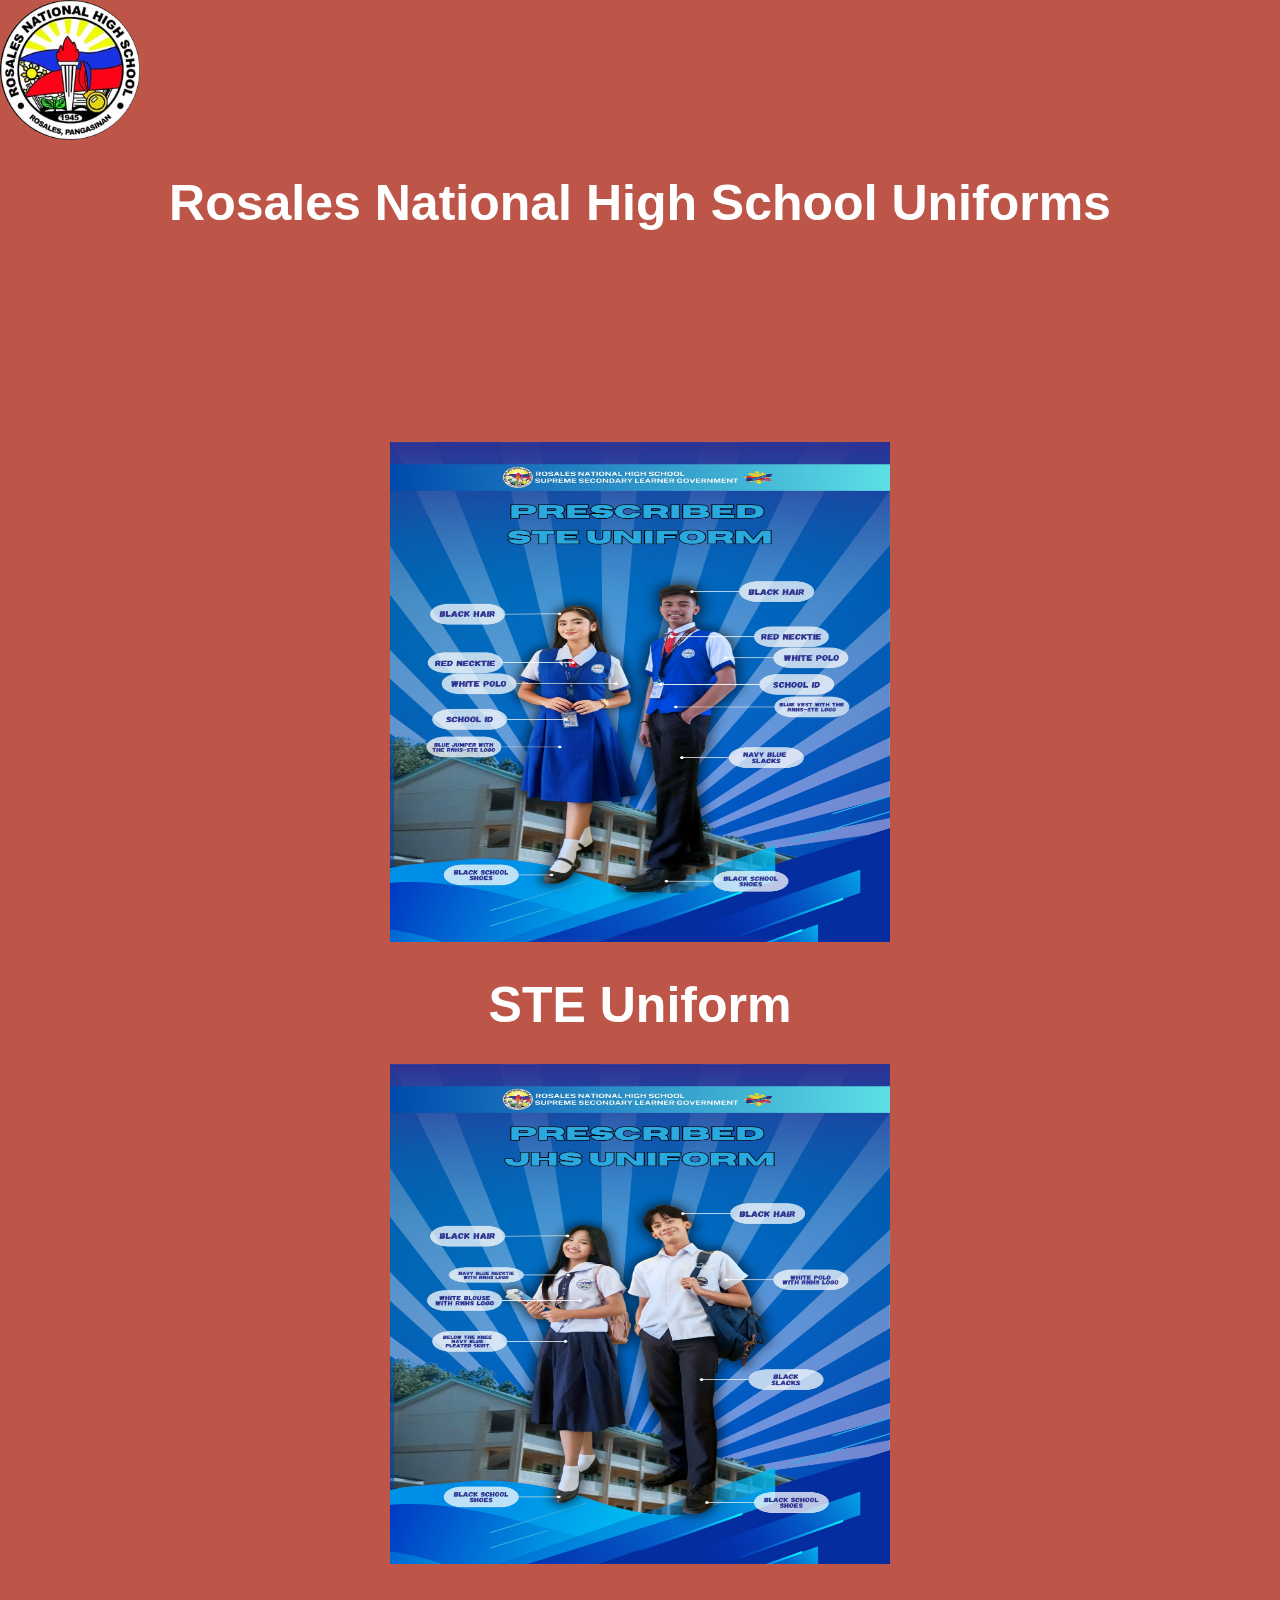
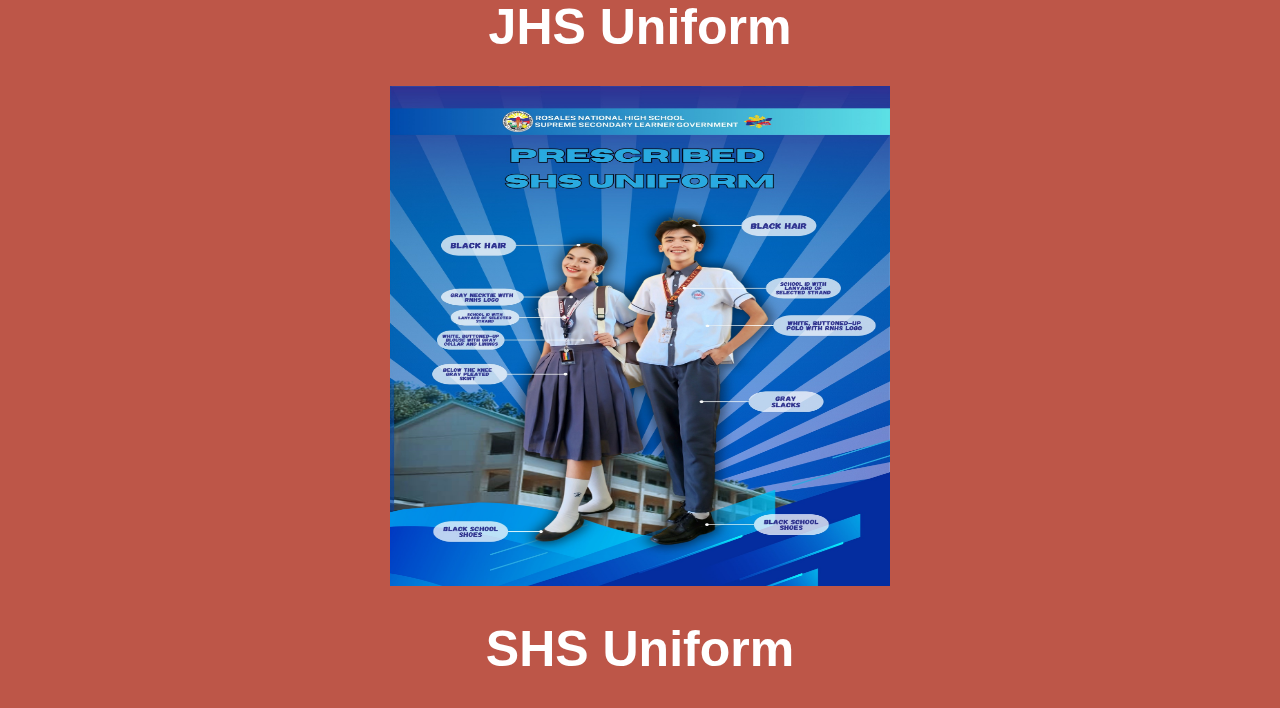
<file: uni.html>
<!DOCTYPE html>
<html lang="en">
<head>
    <meta charset="UTF-8">
    <title>About</title>
    <link rel="stylesheet" href="start.css">
</head>
<body>
<div class="uni">
    <div><img src="gogo.png" style="border-radius: 130px" width="140" height="140;"></div>
    <h1>Rosales National High School Uniforms </h1>
<br><br><br><br><br><br><br><br><br><br>
   <center><img src="ste.jpg" width="500" height="500"></center>
<center><h1>STE Uniform</h1></center>
<center><img src="jhs.jpg" width="500" height="500"></center>
<center><h1>JHS Uniform</h1></center>
<center><img src="shs.jpg" width="500" height="500"></center>
<center><h1>SHS Uniform</h1></center>
</div>
</body>
</html>
</file>
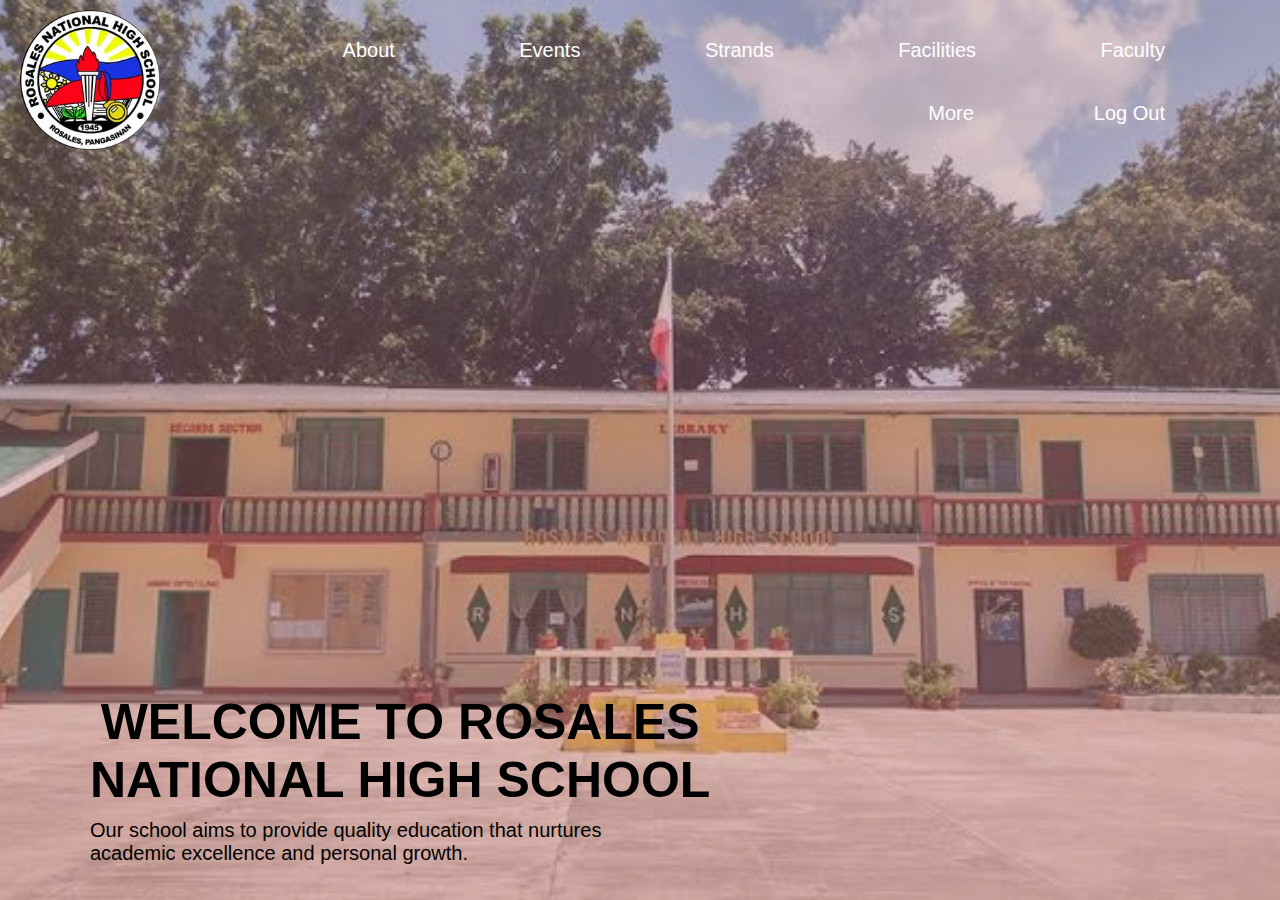
<file: website.html>
<!DOCTYPE html>
<html lang="en"
<head>
    <meta charset="UTF-8">
    <title>website</title>
    <link rel="stylesheet" href="style.css"
</head>
<body>
    <div class="full-page">
        <div class="navbar">
            <div>
                <img src="gogo.png" style="border-radius: 130px" width="140" height="140;">
             </div>
            <nav>
                <ul id='MenuItems'>
                    <li><a href='about.html'>About</a></li>
                    <li><a href='events.html'>Events</a></li>
                    <li><a href='#'>Strands</a>
                    <ul class="dropdown">
                        <li><a href="stem.html">STEM</a></li>
                        <li><a href="humss.html">HUMSS</a></li>
                        <li><a href="abm.html">ABM</a></li>
                        <li><a href="gas.html">GAS</a></li>
                        <li><a href="tvl.html">TVL</a></li>    
                    </ul>
                </li>
                <li><a href='facilities.html'>Facilities</a></li>
                <li><a href='faculty.html'>Faculty</a></li>
                    <li><a href='#'>More</a>
                        <ul class="dropdown">
                            <li><a href="alma.html">Alma Mater Song</a></li>
                            <li><a href="uni.html">Uniform</a></li>
                            </ul>
                        <li><a href='login.html'>Log Out</a></li>
                    </li>
                </ul>
            </nav>
                
            </div>
            <div class="content">
                <center><h1>Welcome to Rosales <br>National High School</h1></center>
                <p> Our school aims to provide quality education that nurtures<br> academic excellence and personal growth.</p>
            </div>
        </div>
    </div>
</body>
</html>
</file>
<file: start.css>
*{
    margin: 0;
    padding: 0;
    box-sizing: border-box;
    font-family: sans-serif;
}

.background {
    height: 100%;
    width: 100%;
    background-image: linear-gradient(rgba(161, 112, 112, 0.4), rgba(214, 126, 126, 0.4)),url(rrr.jpg);
    background-position: center;
    background-size: cover;
    position: absolute;
}
/*content*/
h1{
    padding: 30px;
    text-align: center;
    color: white;
    font-size: 50px;
}
p {
    padding: 30px;
    text-align: center;
    color: white;
    font-size: 25px;
    background-color: brown;
}
/*two button*/
.button{
    text-align: center;
    margin: 70px auto 0;
    font-size: 20px;
}

.button a {
    width: 150px;
    text-decoration: none;
    display: inline-block;
    margin: 0 10px;
    padding: 12px 0;
    color: #070606;
    border: .5px solid #fff;
    position: relative;
    z-index: 1;
    transition: color 0.5s;
    background-color: #fff;
}

.button a span{
    width: 0;
    height: 100%;
    position: absolute;
    top: 0;
    left: 0;
    background: #ffffff;
    z-index: -1;
    transition: 0.5s;
   
}
.button a:hover span{
    width: 100%;
}
.button a:hover{
    color: #000;
}

/*about*/
*{
    margin: 0;
    padding: 0;
    box-sizing: border-box;
    font-family: sans-serif;
}
.ok {
    height: 100%;
    width: 100%;
    background-image: linear-gradient(rgba(156, 111, 111, 0.4), rgba(214, 126, 126, 0.4)),url(aaa.jpg);
    background-position: center;
    background-size: cover;
    position: absolute;
}
.h1{
    padding: 30px;
    text-align: center;
    color: rgb(0, 0, 0);
    font-size: 50px;
}
.p{
    padding: 30px;
    text-align: center;
    color: white;
    font-size: 10px;
    background-color: brown;
}

#container{
    display: flex;
    flex-direction: column;
    flex-wrap: wrap;
    justify-content: center;
    align-items: center;
    min-height: 500px;

}

#container div {
    height: 600px;
    width: 800px;
    background: rgb(201, 73, 73);
    margin: 60px;
    text-align: center;
    color: #fff;

}

/* events */
*{
    margin: 0;
    padding: 0;
    box-sizing: border-box;
    font-family: sans-serif;
}
.ok1  {
    height: 60%;
    width: 100%;
    background-image: linear-gradient(rgba(156, 111, 111, 0.4), rgba(214, 126, 126, 0.4)),url(aaa.jpg);
    background-position: center;
    background-size: cover;
    position: absolute;
}

.h1 {
    padding: 30px;
    text-align: center;
    color: rgb(0, 0, 0);
    font-size: 50px;
}

.card-container{
    display: flex;
    justify-content: center;
    flex-wrap: wrap;
    margin-top: 100px;
}

.card{
    width: 700px;
    background-color: brown;
    border-radius: 8px;
    overflow: hidden;
    box-shadow: 0px 2px 4px rgba(0,0,0,0.2);
    margin: 20px;
    align-items: center;
    justify-content: center;
    display: flex;
    flex-direction: column;
}

.card img {
    width: 100;
    height: 100;
    
}

.card-content{
    padding: 16px;
}

/* facilities*/
*{
    margin: 0;
    padding: 0;
    box-sizing: border-box;
    font-family: sans-serif;
}

.ok2 {
    background-color:rgb(189, 86, 72);
    background-size: 500px 500px;
}

/* shs bldg */
*{
    margin: 0;
    padding: 0;
    box-sizing: border-box;
    font-family: sans-serif;
}

.ok2 {
    background-color:rgb(189, 86, 72);
    background-size: 500px 500px;
}

/*stem*/

*{
    margin: 0;
    padding: 0;
    font-family: sans-serif;
}

.stemm{
    background-color:rgb(189, 86, 72);
    background-size: 200px 200px;
}
.h1{
    color: black;
    font-weight: bold;
}

/*abm*/

*{
    margin: 0;
    padding: 0;
    font-family: sans-serif;
}

.abm{
    background-color:rgb(189, 86, 72);
    background-size: 200px 200px;
}
.h1{
    color: black;
    font-weight: bold;
}

/*gas*/
*{
    margin: 0;
    padding: 0;
    font-family: sans-serif;
}

.gas{
    background-color:rgb(189, 86, 72);
    background-size: 200px 200px;
}
.h1{
    color: black;
    font-weight: bold;
}

/*tvl*/
*{
    margin: 0;
    padding: 0;
    font-family: sans-serif;
}

.tvl{
    background-color:rgb(189, 86, 72);
    background-size: 200px 200px;
}
.h1{
    color: black;
    font-weight: bold;
}

/*more*/
*{
    margin: 0;
    padding: 0;
    font-family: sans-serif;
}

.more{
    background-color:rgb(189, 86, 72);
    background-size: 200px 200px;
}
.h1{
    color: black;
    font-weight: bold;
}

/*faculty*/
*{
    margin: 0;
    padding: 0;
    box-sizing: border-box;
    font-family: sans-serif;
}

.faculty {
    background-color:rgb(189, 86, 72);
    background-size: 500px 500px;
}


/*alma*/
*{
    margin: 0;
    padding: 0;
    font-family: sans-serif;
}

.alma{
    background-color:rgb(189, 86, 72);
    background-size: 200px 200px;
}
.h1{
    color: black;
    font-weight: bold;
}

/*uni*/
*{
    margin: 0;
    padding: 0;
    font-family: sans-serif;
}

.uni{
    background-color:rgb(189, 86, 72);
    background-size: 200px 200px;
}
.h1{
    color: black;
    font-weight: bold;
}
</file>
<file: login.css>
*
{
    margin: 0;
    padding: 0;
    box-sizing: border-box;
    font-family: "Poppins", sans-serif;
}

body{
    display: flex;
    justify-content: center;
    align-items: center;
    min-height: 100vh;
    background-image: linear-gradient(rgba(161, 112, 112, 0.4), rgba(214, 126, 126, 0.4)),url(rrr.jpg);
    background-size: cover;
    background-position: center;
}

.wrapper{
    width: 420px;
    height: 400px;
    background: #8f4747;
    border: 10px solid rgba(196, 136, 136, 0.2);
    backdrop-filter: blur(20px);
    box-shadow: 0 0 10px rgba(255, 255, 255, 0.2);
    color: #fff;
    padding: 30px 40px;
    
}

.wrapper h1{
    font-size: 36px;
    text-align: center;
}

.warpper .input-box{
    position: relative;
    width: 100px;
    height: 100px;
    margin: 100px 0;
    color: white;
}

.input-box input{
    width:100%;
    height: 30px;
    background: transparent;
    border: none;
    outline: none;
    border: 3px solid rgba(255, 252, 252, 0.2);
    border-radius: 50px;
    font-size: 16px;
    color: #fff;
    padding: 50px, 55px, 50px, 50px;
    color: white;
}

.input-box input::placeholder {
    color: #ffffff;
    color: white;
}

.input-box i {
    position: absolute;
    right: 20px;
    top: 50%;
    transform: translateY(-50%);
    font-size: 100px
   
}

.wrapper .remember-forgot {
    display: flex;
    justify-content: space-between;
    font-size: 14.5px;
    margin:  -15px 0 15px;
}

.remember-forgot label input {
    accent-color: rgb(0, 0, 0);
   margin-right: 3px;
}

.remember-forgot a {
    color: #fff;
    text-decoration: none;
}

.remember-forgot a:hover {
    text-decoration: underline;
}

.wrapper .register-link {
    font-size: 14.5px;
    text-align: center;
    margin-top: 20px 0 15px;
}

.register-link p a {
    color: #fff;
    text-decoration: none;
    font-weight: 600;
}
.register-link p a:hover {
    text-decoration: underline;

}

.wrapper .Login {
    background-color: #fff;
    background-size: 10px;
    width:100%;
    height: 30px;
    text-align: center;
}
</file>
<file: style.css>
*
{
    margin: 0;
    padding: 0;
    box-sizing: border-box;
}
.full-page
{
    height: 100%;
    width: 100%;
    background-image: linear-gradient(rgba(161, 112, 112, 0.4), rgba(214, 126, 126, 0.4)),url(rrr.jpg);
    background-position: center;
    background-size: cover;
    position: absolute;
}
.navbar
{
    display: flex;
    align-items: center;
    padding: 10px;
    padding-left: 20px;
    padding-right: 20px;
    padding-top: 10px;
}
nav
{
    flex: 1;
    text-align: right;
}
nav ul
{
    display: inline-block;
    list-style: none;
}
nav ul li
{
    display: inline-block;
    margin-right: 70px;
}
nav ul li a
{
    text-decoration: none;
    font-size: 20px;
    color: white;
    font-family: sans-serif;
}
nav ul li button
{
    font-size: 20px;
    color: white;
    outline: none;
    border: none;
    background: transparent;
    cursor: pointer;
    font-family: sans-serif;
}

nav ul li a:hover
{
    color: rgb(0, 0, 0);
}



.content
{
    position: absolute;
    bottom: 35px;
    left: 90px;
}

.content h1
{
font-family: sans-serif;
font-size: 50px;
font-weight: 800;
color: rgb(0, 0, 0);
text-transform: uppercase;
text-align: center;
margin-bottom: 10px;
}

p{
    Color: rgb(0, 0, 0);
    font-size: 20px;
    margin-top: 10px;
}

*
{
    padding: 0;
    margin: 0;
    font-family: sans-serif;
}
ul{
    list-style: none;
    background: transparent; 
}
ul li {
    display: inline-block;
    position: relative;
}
ul li a {
    display: block;
    padding: 20px 25px;
    text-decoration: none;
    text-align: center;
    font-size: 10px;
}

ul li ul.dropdown {
    width: 150%;
    position: absolute;
    z-index: 999;
    display: none;
}
ul li a:hover {
    background: #e08f8f;
    transition: 0.5;
}
ul li:hover ul.dropdown {
    display:block;
}


.About {
    height: 100%;
    width: 100%;
    background-image: linear-gradient(rgba(161, 112, 112, 0.4), rgba(214, 126, 126, 0.4)),url(rrr.jpg);
    background-position: center;
    background-size: cover;
    position: absolute;
}
</file>
